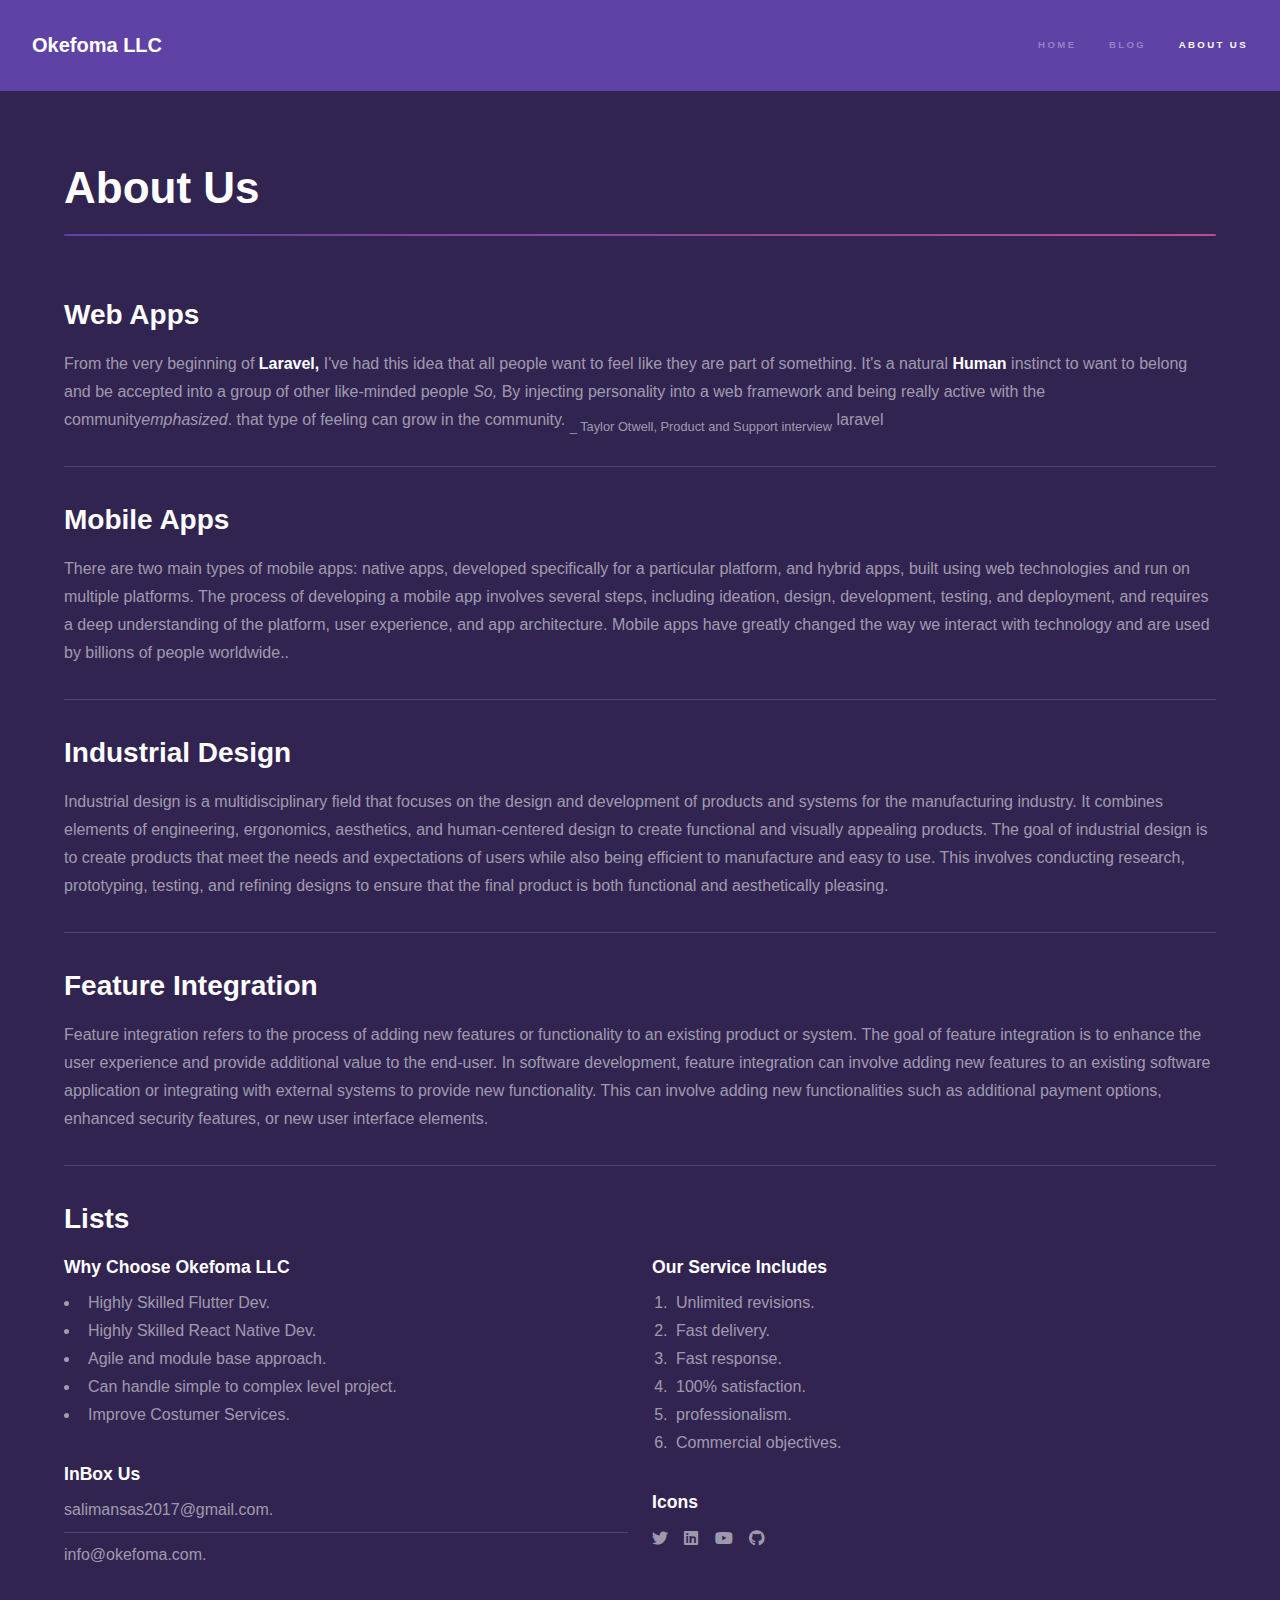
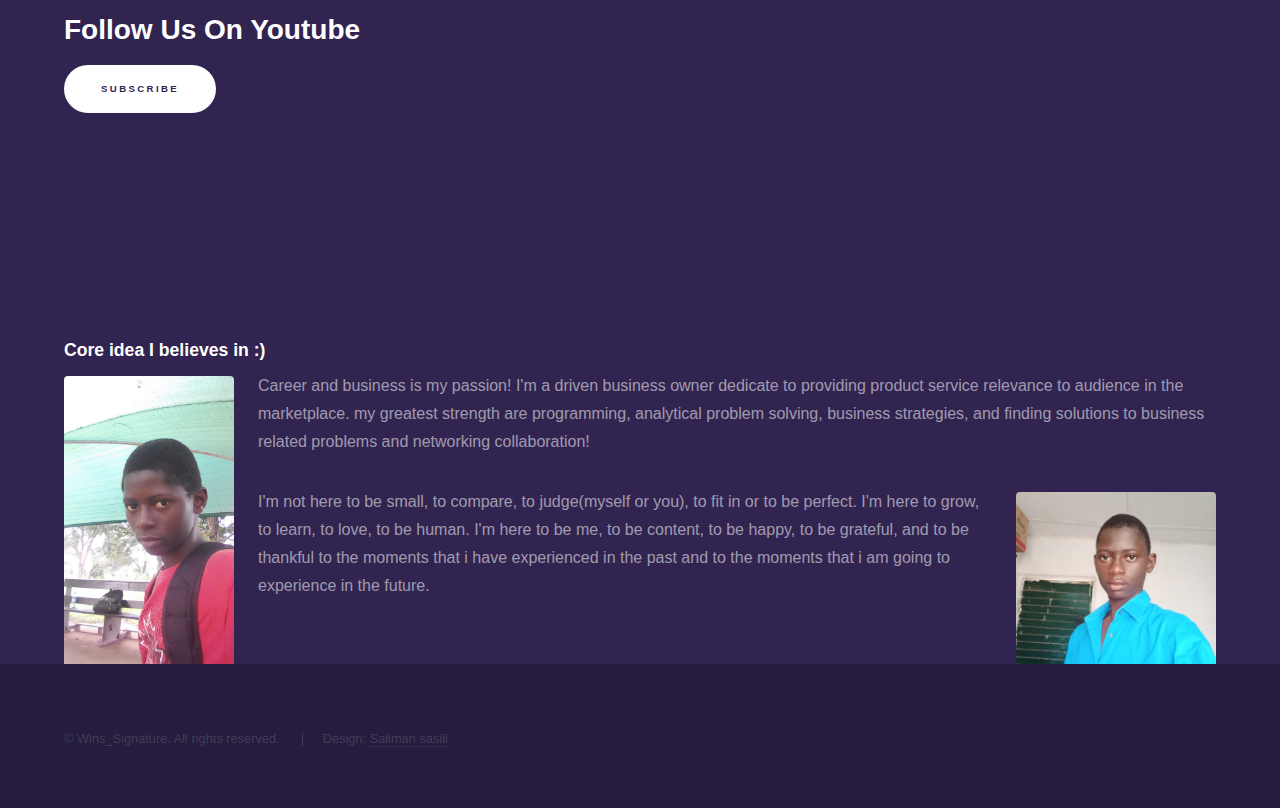
<file: AboutUs.html>
<!DOCTYPE HTML>
<!--
	Hyperspace by HTML5 UP
	html5up.net | @ajlkn
	Free for personal and commercial use under the CCA 3.0 license (html5up.net/license)
-->
<html>

<head>
	<title>Okefoma LLC</title>
	<meta charset="utf-8" />
	<meta name="viewport" content="width=device-width, initial-scale=1, user-scalable=no" />
	<link rel="stylesheet" href="assets/css/main.css" />
	<noscript>
		<link rel="stylesheet" href="assets/css/noscript.css" /></noscript>
	<!-- Goggle Adsense code-->
	<script async src="https://pagead2.googlesyndication.com/pagead/js/adsbygoogle.js?client=ca-pub-5653066377735690"
		crossorigin="anonymous"></script>
</head>

<body class="is-preload">

	<!-- Header -->
	<header id="header">
		<a href="index.html" class="title">Okefoma LLC</a>
		<nav>
			<ul>
				<li><a href="index.html">Home</a></li>
				<li><a href="Blog.html">Blog</a></li>
				<li><a href="AboutUs.html" class="active">About Us</a></li>
			</ul>
		</nav>
	</header>

	<!-- Wrapper -->
	<div id="wrapper">

		<!-- Main -->
		<section id="main" class="wrapper">
			<div class="inner">
				<h1 class="major">About Us</h1>

				<!-- Text -->
				<section>
					<h2>Web Apps</h2>
					<p>From the very beginning of <b> Laravel,</b> I've had this idea that all people want to feel like
						they are part of something. It's a natural <strong> Human</strong> instinct to want to belong
						and be accepted into a group of other like-minded people <i> So,</i> By injecting personality
						into a web framework and being really active with the community<em>emphasized</em>.
						that type of feeling can grow in the community. <sub>_ Taylor Otwell, Product and Support
							interview</sub>
						<a href="https://laravel.com/docs/9.x"></a>laravel</p>
					<hr />

					<h2>Mobile Apps</h2>
					<p>There are two main types of mobile apps: native apps, developed specifically for a particular
						platform, and hybrid apps, built using web technologies and run on multiple platforms. The
						process of developing a mobile app involves several steps, including ideation, design,
						development, testing, and deployment, and requires a deep understanding of the platform, user
						experience, and app architecture. Mobile apps have greatly changed the way we interact with
						technology and are used by billions of people worldwide..</p>
					<hr />

					<h2>Industrial Design</h2>
					<p>Industrial design is a multidisciplinary field that focuses on the design and development of
						products and systems for the manufacturing industry. It combines elements of engineering,
						ergonomics, aesthetics, and human-centered design to create functional and visually appealing
						products.

						The goal of industrial design is to create products that meet the needs and expectations of
						users while also being efficient to manufacture and easy to use. This involves conducting
						research, prototyping, testing, and refining designs to ensure that the final product is both
						functional and aesthetically pleasing.</p>
					<hr />


					<h2>Feature Integration</h2>
					<p>Feature integration refers to the process of adding new features or functionality to an existing
						product or system. The goal of feature integration is to enhance the user experience and provide
						additional value to the end-user.

						In software development, feature integration can involve adding new features to an existing
						software application or integrating with external systems to provide new functionality. This can
						involve adding new functionalities such as additional payment options, enhanced security
						features, or new user interface elements.</p>
					<hr />

				</section>

				<!-- Lists -->
				<section>
					<h2>Lists</h2>
					<div class="row">
						<div class="col-6 col-12-medium">
							<h3>Why Choose Okefoma LLC</h3>
							<ul>
								<li>Highly Skilled Flutter Dev.</li>
								<li>Highly Skilled React Native Dev.</li>
								<li>Agile and module base approach.</li>
								<li>Can handle simple to complex level project.</li>
								<li>Improve Costumer Services.</li>
							</ul>
							<h3>InBox Us</h3>
							<ul class="alt">
								<li>salimansas2017@gmail.com.</li>
								<li>info@okefoma.com.</li>
							</ul>
						</div>
						<div class="col-6 col-12-medium">
							<h3>Our Service Includes</h3>
							<ol>
								<li>Unlimited revisions.</li>
								<li>Fast delivery.</li>
								<li>Fast response.</li>
								<li>100% satisfaction.</li>
								<li>professionalism.</li>
								<li>Commercial objectives.</li>
							</ol>
							<h3>Icons</h3>
							<ul class="icons">
								<li><a href="https://twitter.com/wins_Signature" class="icon brands fa-twitter"><span
											class="label">Twitter</span></a></li>
								<li><a href="https://www.linkedin.com/in/salimansas2017/"
										class="icon brands fa-linkedin"><span class="label">Linkedin</span></a></li>
								<li><a href="https://www.youtube.com/channel/UCRApYt-V9plQTMJqjdEkO0Q"
										class="icon brands fa-youtube"><span class="label">YouTube</span></a></li>
								<li><a href="https://github.com/Salimansas" class="icon brands fa-github"><span
											class="label">Github</span></a></li>
							</ul>
						</div>
					</div>
				</section>


				<h2>Follow Us On Youtube</h2>
				<div class="row">
					<div class="col-6 col-12-medium">
						<ul class="actions">
							<li><a href="https://www.youtube.com/channel/UCRApYt-V9plQTMJqjdEkO0Q"
									class="button primary">Subscribe</a></li>
							<video width="320" height="240" autoplay muted source src="https://youtu.be/D5b4OKiZTq8"
								type="video/mp4">
								Your browser does not support the video tag.
							</video>
						</ul>
					</div>
				</div>

				<h3><strong>Core idea I believes in :)</strong></h3>
				<p><span class="image left"><img src="images/pic05.jpg" width="400" height="300"
							alt="Computer Hope" /></span>
					Career and business is my passion!
					I'm a driven business owner dedicate to providing product service relevance to audience in
					the marketplace.
					my greatest strength are programming, analytical problem solving, business strategies, and
					finding solutions to business related problems and networking collaboration!
				</p>
				<p><span class="image right"><img src="images/pic06.jpg" width="400" height="200"
							alt="Computer Hope" /></span>
					I'm not here to be small, to compare, to judge(myself or you), to fit in or to be perfect.
					I'm here to grow, to learn, to love, to be human. I'm here to be me, to be content, to be
					happy, to be grateful, and to be thankful to the moments that i have experienced in the past
					and to the moments that i am going to experience in the future.
				</p>

		</section>

	</div>
	</section>

	</div>

	<!-- Footer -->
	<footer id="footer" class="wrapper alt">
		<div class="inner">
			<ul class="menu">
				<li>&copy; Wins_Signature. All rights reserved.</li>
				<li>Design: <a href="http://html5up.net">Saliman sasili</a></li>
			</ul>
		</div>
	</footer>

	<!-- Scripts -->
	<script src="assets/js/jquery.min.js"></script>
	<script src="assets/js/jquery.scrollex.min.js"></script>
	<script src="assets/js/jquery.scrolly.min.js"></script>
	<script src="assets/js/browser.min.js"></script>
	<script src="assets/js/breakpoints.min.js"></script>
	<script src="assets/js/util.js"></script>
	<script src="assets/js/main.js"></script>

</body>

</html>
</file>
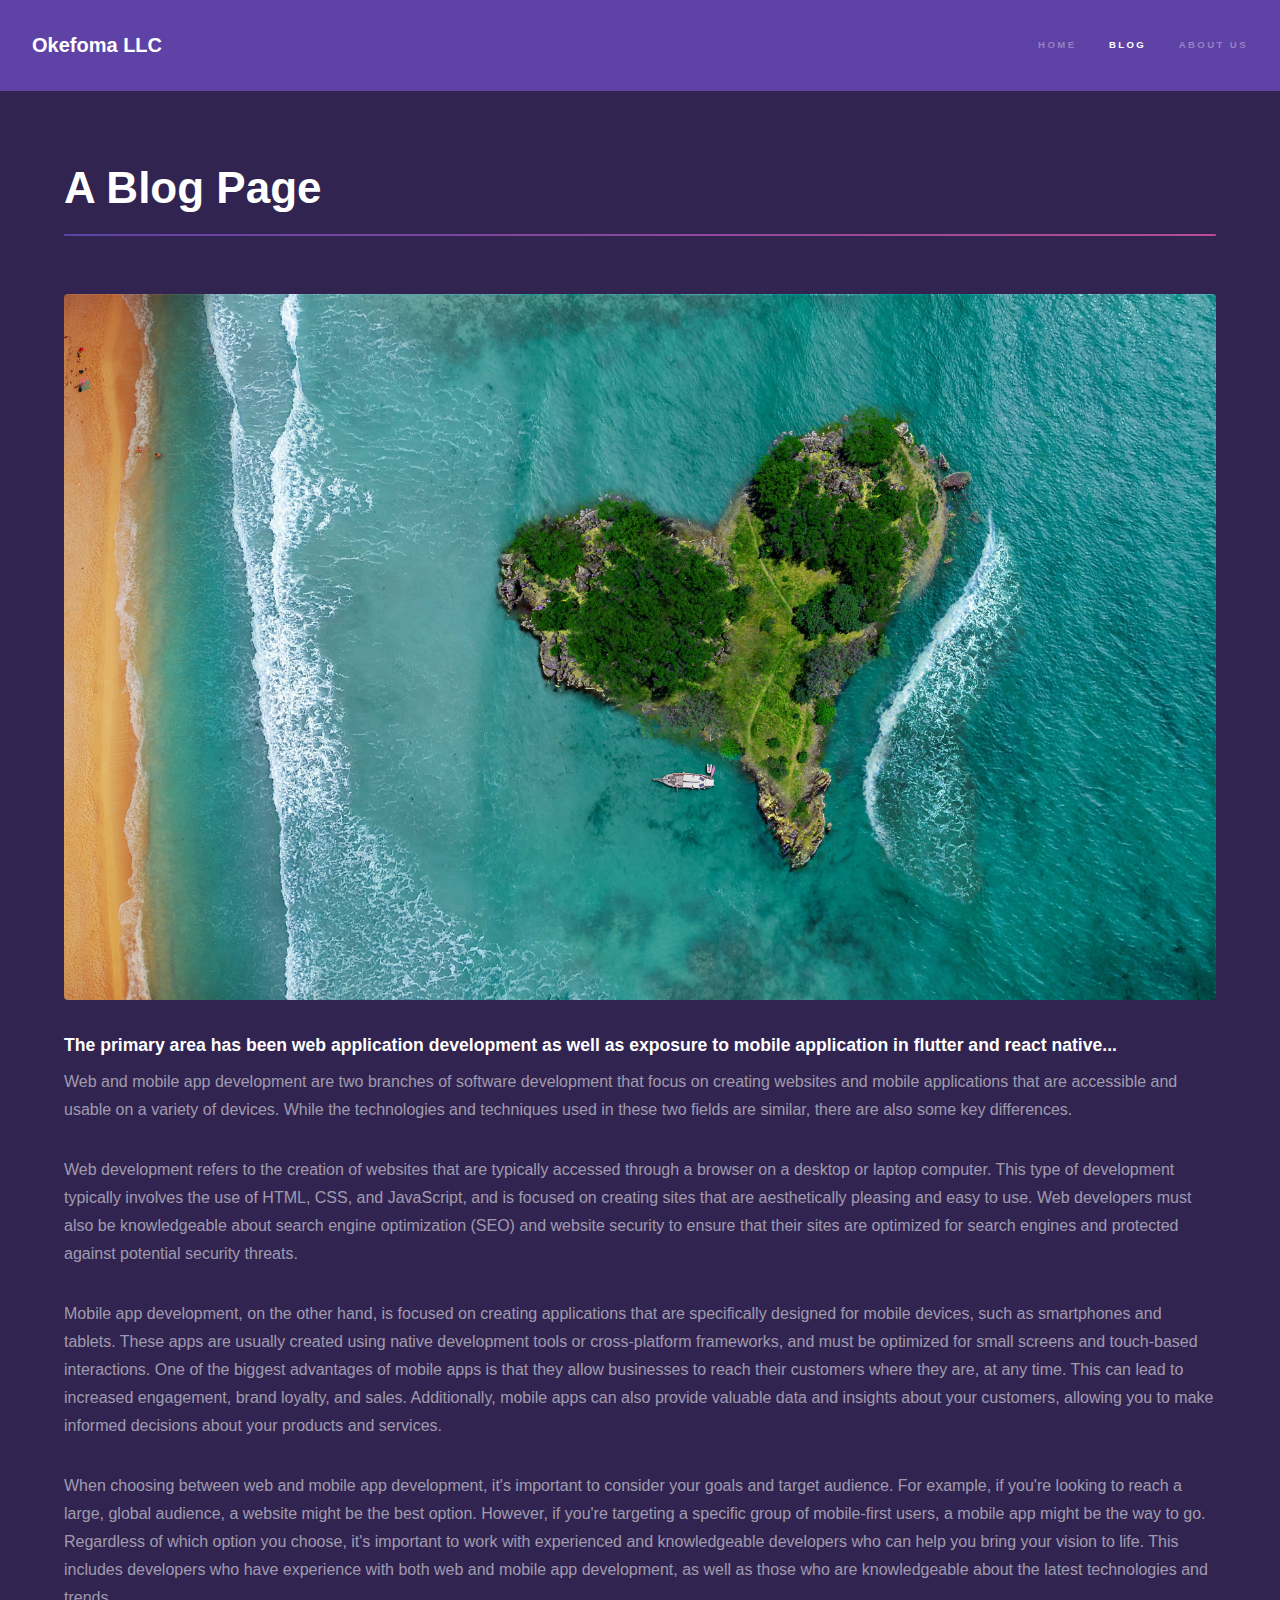
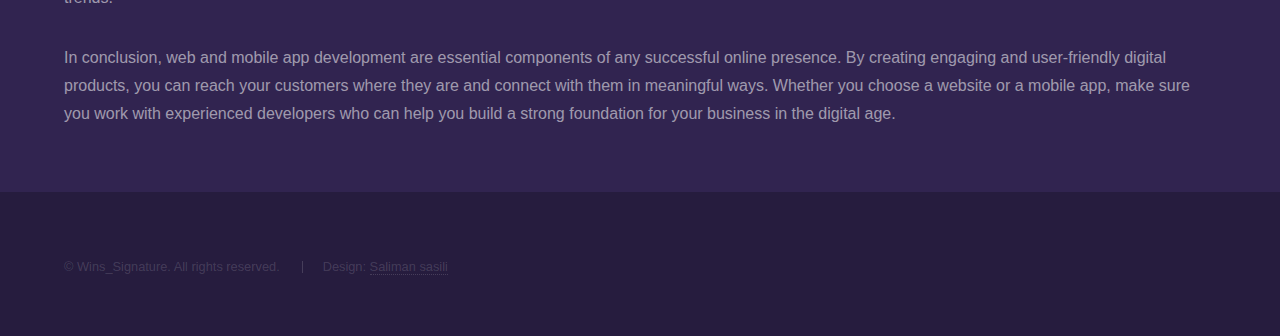
<file: Blog.html>
<!DOCTYPE HTML>
<!--
	Hyperspace by HTML5 UP
	html5up.net | @ajlkn
	Free for personal and commercial use under the CCA 3.0 license (html5up.net/license)
-->
<html>

<head>
	<title>Blog - Okefoma LLC by saliman sasili</title>
	<meta charset="utf-8" />
	<meta name="viewport" content="width=device-width, initial-scale=1, user-scalable=no" />
	<link rel="stylesheet" href="assets/css/main.css" />
	<noscript>
		<link rel="stylesheet" href="assets/css/noscript.css" /></noscript>
		<!-- Goggle Adsense code-->
		<script async src="https://pagead2.googlesyndication.com/pagead/js/adsbygoogle.js?client=ca-pub-5653066377735690"
		crossorigin="anonymous"></script>
</head>

<body class="is-preload">

	<!-- Header -->
	<header id="header">
		<a href="index.html" class="title">Okefoma LLC</a>
		<nav>
			<ul>
				<li><a href="index.html">Home</a></li>
				<li><a href="Blog.html" class="active">Blog</a></li>
				<li><a href="AboutUs.html">About Us</a></li>
			</ul>
		</nav>
	</header>

	<!-- Wrapper -->
	<div id="wrapper">

		<!-- Main -->
		<section id="main" class="wrapper">
			<div class="inner">
				<h1 class="major">A Blog Page</h1>
				<span class="image fit"><img src="images/pic04.jpg" alt="" /></span>
				<h3>The primary area has been web application development as well as exposure to mobile application in
					flutter and react native...</h3>
				<p>Web and mobile app development are two branches of software development that focus on creating websites and mobile applications that are accessible and usable on a variety of devices. While the technologies and techniques used in these two fields are similar, there are also some key differences.</p>
				<p>Web development refers to the creation of websites that are typically accessed through a browser on a desktop or laptop computer. This type of development typically involves the use of HTML, CSS, and JavaScript, and is focused on creating sites that are aesthetically pleasing and easy to use. Web developers must also be knowledgeable about search engine optimization (SEO) and website security to ensure that their sites are optimized for search engines and protected against potential security threats.</p>
				<p>Mobile app development, on the other hand, is focused on creating applications that are specifically designed for mobile devices, such as smartphones and tablets. These apps are usually created using native development tools or cross-platform frameworks, and must be optimized for small screens and touch-based interactions.
One of the biggest advantages of mobile apps is that they allow businesses to reach their customers where they are, at any time. This can lead to increased engagement, brand loyalty, and sales. Additionally, mobile apps can also provide valuable data and insights about your customers, allowing you to make informed decisions about your products and services.</p>
<p>When choosing between web and mobile app development, it's important to consider your goals and target audience. For example, if you're looking to reach a large, global audience, a website might be the best option. However, if you're targeting a specific group of mobile-first users, a mobile app might be the way to go.
Regardless of which option you choose, it's important to work with experienced and knowledgeable developers who can help you bring your vision to life. This includes developers who have experience with both web and mobile app development, as well as those who are knowledgeable about the latest technologies and trends.</p>
<p>In conclusion, web and mobile app development are essential components of any successful online presence. By creating engaging and user-friendly digital products, you can reach your customers where they are and connect with them in meaningful ways. Whether you choose a website or a mobile app, make sure you work with experienced developers who can help you build a strong foundation for your business in the digital age.</p>

		</div>
		</section>

	</div>

	<!-- Footer -->
	<footer id="footer" class="wrapper alt">
		<div class="inner">
			<ul class="menu">
				<li>&copy; Wins_Signature. All rights reserved.</li>
				<li>Design: <a href="http://html5up.net">Saliman sasili</a></li>
			</ul>
		</div>
	</footer>

	<!-- Scripts -->
	<script src="assets/js/jquery.min.js"></script>
	<script src="assets/js/jquery.scrollex.min.js"></script>
	<script src="assets/js/jquery.scrolly.min.js"></script>
	<script src="assets/js/browser.min.js"></script>
	<script src="assets/js/breakpoints.min.js"></script>
	<script src="assets/js/util.js"></script>
	<script src="assets/js/main.js"></script>

</body>

</html>
</file>
<file: assets/css/noscript.css>
/*
	Hyperspace by HTML5 UP
	html5up.net | @ajlkn
	Free for personal and commercial use under the CCA 3.0 license (html5up.net/license)
*/

/* Spotlights */

	.spotlights > section > .image:before {
		opacity: 0 !important;
	}

	.spotlights > section > .content > .inner {
		-moz-transform: none !important;
		-webkit-transform: none !important;
		-ms-transform: none !important;
		transform: none !important;
		opacity: 1 !important;
	}

/* Wrapper */

	.wrapper > .inner {
		opacity: 1 !important;
		-moz-transform: none !important;
		-webkit-transform: none !important;
		-ms-transform: none !important;
		transform: none !important;
	}

/* Sidebar */

	#sidebar > .inner {
		opacity: 1 !important;
	}

	#sidebar nav > ul > li {
		-moz-transform: none !important;
		-webkit-transform: none !important;
		-ms-transform: none !important;
		transform: none !important;
		opacity: 1 !important;
	}
</file>
<file: assets/css/main.css>
@import url(fontawesome-all.min.css);

/*
	Hyperspace by HTML5 UP
	html5up.net | @ajlkn
	Free for personal and commercial use under the CCA 3.0 license (html5up.net/license)
*/

html, body, div, span, applet, object,
iframe, h1, h2, h3, h4, h5, h6, p, blockquote,
pre, a, abbr, acronym, address, big, cite,
code, del, dfn, em, img, ins, kbd, q, s, samp,
small, strike, strong, sub, sup, tt, var, b,
u, i, center, dl, dt, dd, ol, ul, li, fieldset,
form, label, legend, table, caption, tbody,
tfoot, thead, tr, th, td, article, aside,
canvas, details, embed, figure, figcaption,
footer, header, hgroup, menu, nav, output, ruby,
section, summary, time, mark, audio, video {
	margin: 0;
	padding: 0;
	border: 0;
	font-size: 100%;
	font: inherit;
	vertical-align: baseline;}

article, aside, details, figcaption, figure,
footer, header, hgroup, menu, nav, section {
	display: block;}

body {
	line-height: 1;
}

ol, ul {
	list-style: none;
}

blockquote, q {
	quotes: none;
}

	blockquote:before, blockquote:after, q:before, q:after {
		content: '';
		content: none;
	}

table {
	border-collapse: collapse;
	border-spacing: 0;
}

body {
	-webkit-text-size-adjust: none;
}

mark {
	background-color: transparent;
	color: inherit;
}

input::-moz-focus-inner {
	border: 0;
	padding: 0;
}

input, select, textarea {
	-moz-appearance: none;
	-webkit-appearance: none;
	-ms-appearance: none;
	appearance: none;
}

/* Basic */

	@-ms-viewport {
		width: device-width;
	}

	body {
		-ms-overflow-style: scrollbar;
	}

	@media screen and (max-width: 480px) {

		html, body {
			min-width: 320px;
		}

	}

	html {
		box-sizing: border-box;
	}

	*, *:before, *:after {
		box-sizing: inherit;
	}

	body {
		background: #312450;
	}

		body.is-preload *, body.is-preload *:before, body.is-preload *:after {
			-moz-animation: none !important;
			-webkit-animation: none !important;
			-ms-animation: none !important;
			animation: none !important;
			-moz-transition: none !important;
			-webkit-transition: none !important;
			-ms-transition: none !important;
			transition: none !important;
		}

/* Type */

	body, input, select, textarea {
		color: rgba(255, 255, 255, 0.55);
		font-family: Arial, Helvetica, sans-serif;
		font-size: 16.5pt;
		font-weight: normal;
		line-height: 1.75;
	}

		@media screen and (max-width: 1680px) {

			body, input, select, textarea {
				font-size: 13pt;
			}

		}

		@media screen and (max-width: 1280px) {

			body, input, select, textarea {
				font-size: 12pt;
			}

		}

		@media screen and (max-width: 360px) {

			body, input, select, textarea {
				font-size: 11pt;
			}

		}

	a {
		-moz-transition: color 0.2s ease, border-bottom-color 0.2s ease;
		-webkit-transition: color 0.2s ease, border-bottom-color 0.2s ease;
		-ms-transition: color 0.2s ease, border-bottom-color 0.2s ease;
		transition: color 0.2s ease, border-bottom-color 0.2s ease;
		border-bottom: dotted 1px rgba(255, 255, 255, 0.35);
		color: inherit;
		text-decoration: none;
	}

		a:hover {
			border-bottom-color: transparent;
			color: #ffffff;
		}

	strong, b {
		color: #ffffff;
		font-weight: bold;
	}

	em, i {
		font-style: italic;
	}

	p {
		margin: 0 0 2em 0;
	}

	h1, h2, h3, h4, h5, h6 {
		color: #ffffff;
		font-weight: bold;
		line-height: 1.5;
		margin: 0 0 0.5em 0;
	}

		h1 a, h2 a, h3 a, h4 a, h5 a, h6 a {
			color: inherit;
			text-decoration: none;
		}

	h1 {
		font-size: 2.75em;
	}

		h1.major {
			margin: 0 0 1.3em 0;
			position: relative;
			padding-bottom: 0.35em;
		}

			h1.major:after {
				background-image: -moz-linear-gradient(to right, #5e42a6, #b74e91);
				background-image: -webkit-linear-gradient(to right, #5e42a6, #b74e91);
				background-image: -ms-linear-gradient(to right, #5e42a6, #b74e91);
				background-image: linear-gradient(to right, #5e42a6, #b74e91);
				-moz-transition: max-width 0.2s ease;
				-webkit-transition: max-width 0.2s ease;
				-ms-transition: max-width 0.2s ease;
				transition: max-width 0.2s ease;
				border-radius: 0.2em;
				bottom: 0;
				content: '';
				height: 0.05em;
				position: absolute;
				right: 0;
				width: 100%;
			}

	h2 {
		font-size: 1.75em;
	}

	h3 {
		font-size: 1.1em;
	}

	h4 {
		font-size: 1em;
	}

	h5 {
		font-size: 0.8em;
	}

	h6 {
		font-size: 0.6em;
	}

	@media screen and (max-width: 736px) {

		h1 {
			font-size: 2em;
		}

		h2 {
			font-size: 1.25em;
		}

		h3 {
			font-size: 1em;
		}

		h4 {
			font-size: 0.8em;
		}

		h5 {
			font-size: 0.6em;
		}

		h6 {
			font-size: 0.6em;
		}

	}

	sub {
		font-size: 0.8em;
		position: relative;
		top: 0.5em;
	}

	sup {
		font-size: 0.8em;
		position: relative;
		top: -0.5em;
	}

	blockquote {
		border-left: solid 4px rgba(255, 255, 255, 0.15);
		font-style: italic;
		margin: 0 0 2em 0;
		padding: 0.5em 0 0.5em 2em;
	}

	code {
		background: rgba(255, 255, 255, 0.05);
		border-radius: 0.25em;
		border: solid 1px rgba(255, 255, 255, 0.15);
		font-family: "monospace", "sans-serif";
		font-size: 0.9em;
		margin: 0 0.25em;
		padding: 0.25em 0.65em;
	}

	pre {
		-webkit-overflow-scrolling: touch;
		font-family: "Courier New", monospace;
		font-size: 0.9em;
		margin: 0 0 2em 0;
	}

		pre code {
			display: block;
			line-height: 1.75em;
			padding: 1em 1.5em;
			overflow-x: auto;
		}

	hr {
		border: 0;
		border-bottom: solid 1px rgba(255, 255, 255, 0.15);
		margin: 2em 0;
	}

		hr.major {
			margin: 3em 0;
		}

	.align-left {
		text-align: left;
	}

	.align-center {
		text-align: center;
	}

	.align-right {
		text-align: right;
	}

/* Row */

	.row {
		display: flex;
		flex-wrap: wrap;
		box-sizing: border-box;
		align-items: stretch;
	}

		.row > * {
			box-sizing: border-box;
		}

		.row.gtr-uniform > * > :last-child {
			margin-bottom: 0;
		}

		.row.aln-left {
			justify-content: flex-start;
		}

		.row.aln-center {
			justify-content: center;
		}

		.row.aln-right {
			justify-content: flex-end;
		}

		.row.aln-top {
			align-items: flex-start;
		}

		.row.aln-middle {
			align-items: center;
		}

		.row.aln-bottom {
			align-items: flex-end;
		}

		.row > .imp {
			order: -1;
		}

		.row > .col-1 {
			width: 8.33333%;
		}

		.row > .off-1 {
			margin-left: 8.33333%;
		}

		.row > .col-2 {
			width: 16.66667%;
		}

		.row > .off-2 {
			margin-left: 16.66667%;
		}

		.row > .col-3 {
			width: 25%;
		}

		.row > .off-3 {
			margin-left: 25%;
		}

		.row > .col-4 {
			width: 33.33333%;
		}

		.row > .off-4 {
			margin-left: 33.33333%;
		}

		.row > .col-5 {
			width: 41.66667%;
		}

		.row > .off-5 {
			margin-left: 41.66667%;
		}

		.row > .col-6 {
			width: 50%;
		}

		.row > .off-6 {
			margin-left: 50%;
		}

		.row > .col-7 {
			width: 58.33333%;
		}

		.row > .off-7 {
			margin-left: 58.33333%;
		}

		.row > .col-8 {
			width: 66.66667%;
		}

		.row > .off-8 {
			margin-left: 66.66667%;
		}

		.row > .col-9 {
			width: 75%;
		}

		.row > .off-9 {
			margin-left: 75%;
		}

		.row > .col-10 {
			width: 83.33333%;
		}

		.row > .off-10 {
			margin-left: 83.33333%;
		}

		.row > .col-11 {
			width: 91.66667%;
		}

		.row > .off-11 {
			margin-left: 91.66667%;
		}

		.row > .col-12 {
			width: 100%;
		}

		.row > .off-12 {
			margin-left: 100%;
		}

		.row.gtr-0 {
			margin-top: 0;
			margin-left: 0em;
		}

			.row.gtr-0 > * {
				padding: 0 0 0 0em;
			}

			.row.gtr-0.gtr-uniform {
				margin-top: 0em;
			}

				.row.gtr-0.gtr-uniform > * {
					padding-top: 0em;
				}

		.row.gtr-25 {
			margin-top: 0;
			margin-left: -0.375em;
		}

			.row.gtr-25 > * {
				padding: 0 0 0 0.375em;
			}

			.row.gtr-25.gtr-uniform {
				margin-top: -0.375em;
			}

				.row.gtr-25.gtr-uniform > * {
					padding-top: 0.375em;
				}

		.row.gtr-50 {
			margin-top: 0;
			margin-left: -0.75em;
		}

			.row.gtr-50 > * {
				padding: 0 0 0 0.75em;
			}

			.row.gtr-50.gtr-uniform {
				margin-top: -0.75em;
			}

				.row.gtr-50.gtr-uniform > * {
					padding-top: 0.75em;
				}

		.row {
			margin-top: 0;
			margin-left: -1.5em;
		}

			.row > * {
				padding: 0 0 0 1.5em;
			}

			.row.gtr-uniform {
				margin-top: -1.5em;
			}

				.row.gtr-uniform > * {
					padding-top: 1.5em;
				}

		.row.gtr-150 {
			margin-top: 0;
			margin-left: -2.25em;
		}

			.row.gtr-150 > * {
				padding: 0 0 0 2.25em;
			}

			.row.gtr-150.gtr-uniform {
				margin-top: -2.25em;
			}

				.row.gtr-150.gtr-uniform > * {
					padding-top: 2.25em;
				}

		.row.gtr-200 {
			margin-top: 0;
			margin-left: -3em;
		}

			.row.gtr-200 > * {
				padding: 0 0 0 3em;
			}

			.row.gtr-200.gtr-uniform {
				margin-top: -3em;
			}

				.row.gtr-200.gtr-uniform > * {
					padding-top: 3em;
				}

		@media screen and (max-width: 1680px) {

			.row {
				display: flex;
				flex-wrap: wrap;
				box-sizing: border-box;
				align-items: stretch;
			}

				.row > * {
					box-sizing: border-box;
				}

				.row.gtr-uniform > * > :last-child {
					margin-bottom: 0;
				}

				.row.aln-left {
					justify-content: flex-start;
				}

				.row.aln-center {
					justify-content: center;
				}

				.row.aln-right {
					justify-content: flex-end;
				}

				.row.aln-top {
					align-items: flex-start;
				}

				.row.aln-middle {
					align-items: center;
				}

				.row.aln-bottom {
					align-items: flex-end;
				}

				.row > .imp-xlarge {
					order: -1;
				}

				.row > .col-1-xlarge {
					width: 8.33333%;
				}

				.row > .off-1-xlarge {
					margin-left: 8.33333%;
				}

				.row > .col-2-xlarge {
					width: 16.66667%;
				}

				.row > .off-2-xlarge {
					margin-left: 16.66667%;
				}

				.row > .col-3-xlarge {
					width: 25%;
				}

				.row > .off-3-xlarge {
					margin-left: 25%;
				}

				.row > .col-4-xlarge {
					width: 33.33333%;
				}

				.row > .off-4-xlarge {
					margin-left: 33.33333%;
				}

				.row > .col-5-xlarge {
					width: 41.66667%;
				}

				.row > .off-5-xlarge {
					margin-left: 41.66667%;
				}

				.row > .col-6-xlarge {
					width: 50%;
				}

				.row > .off-6-xlarge {
					margin-left: 50%;
				}

				.row > .col-7-xlarge {
					width: 58.33333%;
				}

				.row > .off-7-xlarge {
					margin-left: 58.33333%;
				}

				.row > .col-8-xlarge {
					width: 66.66667%;
				}

				.row > .off-8-xlarge {
					margin-left: 66.66667%;
				}

				.row > .col-9-xlarge {
					width: 75%;
				}

				.row > .off-9-xlarge {
					margin-left: 75%;
				}

				.row > .col-10-xlarge {
					width: 83.33333%;
				}

				.row > .off-10-xlarge {
					margin-left: 83.33333%;
				}

				.row > .col-11-xlarge {
					width: 91.66667%;
				}

				.row > .off-11-xlarge {
					margin-left: 91.66667%;
				}

				.row > .col-12-xlarge {
					width: 100%;
				}

				.row > .off-12-xlarge {
					margin-left: 100%;
				}

				.row.gtr-0 {
					margin-top: 0;
					margin-left: 0em;
				}

					.row.gtr-0 > * {
						padding: 0 0 0 0em;
					}

					.row.gtr-0.gtr-uniform {
						margin-top: 0em;
					}

						.row.gtr-0.gtr-uniform > * {
							padding-top: 0em;
						}

				.row.gtr-25 {
					margin-top: 0;
					margin-left: -0.375em;
				}

					.row.gtr-25 > * {
						padding: 0 0 0 0.375em;
					}

					.row.gtr-25.gtr-uniform {
						margin-top: -0.375em;
					}

						.row.gtr-25.gtr-uniform > * {
							padding-top: 0.375em;
						}

				.row.gtr-50 {
					margin-top: 0;
					margin-left: -0.75em;
				}

					.row.gtr-50 > * {
						padding: 0 0 0 0.75em;
					}

					.row.gtr-50.gtr-uniform {
						margin-top: -0.75em;
					}

						.row.gtr-50.gtr-uniform > * {
							padding-top: 0.75em;
						}

				.row {
					margin-top: 0;
					margin-left: -1.5em;
				}

					.row > * {
						padding: 0 0 0 1.5em;
					}

					.row.gtr-uniform {
						margin-top: -1.5em;
					}

						.row.gtr-uniform > * {
							padding-top: 1.5em;
						}

				.row.gtr-150 {
					margin-top: 0;
					margin-left: -2.25em;
				}

					.row.gtr-150 > * {
						padding: 0 0 0 2.25em;
					}

					.row.gtr-150.gtr-uniform {
						margin-top: -2.25em;
					}

						.row.gtr-150.gtr-uniform > * {
							padding-top: 2.25em;
						}

				.row.gtr-200 {
					margin-top: 0;
					margin-left: -3em;
				}

					.row.gtr-200 > * {
						padding: 0 0 0 3em;
					}

					.row.gtr-200.gtr-uniform {
						margin-top: -3em;
					}

						.row.gtr-200.gtr-uniform > * {
							padding-top: 3em;
						}

		}

		@media screen and (max-width: 1280px) {

			.row {
				display: flex;
				flex-wrap: wrap;
				box-sizing: border-box;
				align-items: stretch;
			}

				.row > * {
					box-sizing: border-box;
				}

				.row.gtr-uniform > * > :last-child {
					margin-bottom: 0;
				}

				.row.aln-left {
					justify-content: flex-start;
				}

				.row.aln-center {
					justify-content: center;
				}

				.row.aln-right {
					justify-content: flex-end;
				}

				.row.aln-top {
					align-items: flex-start;
				}

				.row.aln-middle {
					align-items: center;
				}

				.row.aln-bottom {
					align-items: flex-end;
				}

				.row > .imp-large {
					order: -1;
				}

				.row > .col-1-large {
					width: 8.33333%;
				}

				.row > .off-1-large {
					margin-left: 8.33333%;
				}

				.row > .col-2-large {
					width: 16.66667%;
				}

				.row > .off-2-large {
					margin-left: 16.66667%;
				}

				.row > .col-3-large {
					width: 25%;
				}

				.row > .off-3-large {
					margin-left: 25%;
				}

				.row > .col-4-large {
					width: 33.33333%;
				}

				.row > .off-4-large {
					margin-left: 33.33333%;
				}

				.row > .col-5-large {
					width: 41.66667%;
				}

				.row > .off-5-large {
					margin-left: 41.66667%;
				}

				.row > .col-6-large {
					width: 50%;
				}

				.row > .off-6-large {
					margin-left: 50%;
				}

				.row > .col-7-large {
					width: 58.33333%;
				}

				.row > .off-7-large {
					margin-left: 58.33333%;
				}

				.row > .col-8-large {
					width: 66.66667%;
				}

				.row > .off-8-large {
					margin-left: 66.66667%;
				}

				.row > .col-9-large {
					width: 75%;
				}

				.row > .off-9-large {
					margin-left: 75%;
				}

				.row > .col-10-large {
					width: 83.33333%;
				}

				.row > .off-10-large {
					margin-left: 83.33333%;
				}

				.row > .col-11-large {
					width: 91.66667%;
				}

				.row > .off-11-large {
					margin-left: 91.66667%;
				}

				.row > .col-12-large {
					width: 100%;
				}

				.row > .off-12-large {
					margin-left: 100%;
				}

				.row.gtr-0 {
					margin-top: 0;
					margin-left: 0em;
				}

					.row.gtr-0 > * {
						padding: 0 0 0 0em;
					}

					.row.gtr-0.gtr-uniform {
						margin-top: 0em;
					}

						.row.gtr-0.gtr-uniform > * {
							padding-top: 0em;
						}

				.row.gtr-25 {
					margin-top: 0;
					margin-left: -0.375em;
				}

					.row.gtr-25 > * {
						padding: 0 0 0 0.375em;
					}

					.row.gtr-25.gtr-uniform {
						margin-top: -0.375em;
					}

						.row.gtr-25.gtr-uniform > * {
							padding-top: 0.375em;
						}

				.row.gtr-50 {
					margin-top: 0;
					margin-left: -0.75em;
				}

					.row.gtr-50 > * {
						padding: 0 0 0 0.75em;
					}

					.row.gtr-50.gtr-uniform {
						margin-top: -0.75em;
					}

						.row.gtr-50.gtr-uniform > * {
							padding-top: 0.75em;
						}

				.row {
					margin-top: 0;
					margin-left: -1.5em;
				}

					.row > * {
						padding: 0 0 0 1.5em;
					}

					.row.gtr-uniform {
						margin-top: -1.5em;
					}

						.row.gtr-uniform > * {
							padding-top: 1.5em;
						}

				.row.gtr-150 {
					margin-top: 0;
					margin-left: -2.25em;
				}

					.row.gtr-150 > * {
						padding: 0 0 0 2.25em;
					}

					.row.gtr-150.gtr-uniform {
						margin-top: -2.25em;
					}

						.row.gtr-150.gtr-uniform > * {
							padding-top: 2.25em;
						}

				.row.gtr-200 {
					margin-top: 0;
					margin-left: -3em;
				}

					.row.gtr-200 > * {
						padding: 0 0 0 3em;
					}

					.row.gtr-200.gtr-uniform {
						margin-top: -3em;
					}

						.row.gtr-200.gtr-uniform > * {
							padding-top: 3em;
						}

		}

		@media screen and (max-width: 980px) {

			.row {
				display: flex;
				flex-wrap: wrap;
				box-sizing: border-box;
				align-items: stretch;
			}

				.row > * {
					box-sizing: border-box;
				}

				.row.gtr-uniform > * > :last-child {
					margin-bottom: 0;
				}

				.row.aln-left {
					justify-content: flex-start;
				}

				.row.aln-center {
					justify-content: center;
				}

				.row.aln-right {
					justify-content: flex-end;
				}

				.row.aln-top {
					align-items: flex-start;
				}

				.row.aln-middle {
					align-items: center;
				}

				.row.aln-bottom {
					align-items: flex-end;
				}

				.row > .imp-medium {
					order: -1;
				}

				.row > .col-1-medium {
					width: 8.33333%;
				}

				.row > .off-1-medium {
					margin-left: 8.33333%;
				}

				.row > .col-2-medium {
					width: 16.66667%;
				}

				.row > .off-2-medium {
					margin-left: 16.66667%;
				}

				.row > .col-3-medium {
					width: 25%;
				}

				.row > .off-3-medium {
					margin-left: 25%;
				}

				.row > .col-4-medium {
					width: 33.33333%;
				}

				.row > .off-4-medium {
					margin-left: 33.33333%;
				}

				.row > .col-5-medium {
					width: 41.66667%;
				}

				.row > .off-5-medium {
					margin-left: 41.66667%;
				}

				.row > .col-6-medium {
					width: 50%;
				}

				.row > .off-6-medium {
					margin-left: 50%;
				}

				.row > .col-7-medium {
					width: 58.33333%;
				}

				.row > .off-7-medium {
					margin-left: 58.33333%;
				}

				.row > .col-8-medium {
					width: 66.66667%;
				}

				.row > .off-8-medium {
					margin-left: 66.66667%;
				}

				.row > .col-9-medium {
					width: 75%;
				}

				.row > .off-9-medium {
					margin-left: 75%;
				}

				.row > .col-10-medium {
					width: 83.33333%;
				}

				.row > .off-10-medium {
					margin-left: 83.33333%;
				}

				.row > .col-11-medium {
					width: 91.66667%;
				}

				.row > .off-11-medium {
					margin-left: 91.66667%;
				}

				.row > .col-12-medium {
					width: 100%;
				}

				.row > .off-12-medium {
					margin-left: 100%;
				}

				.row.gtr-0 {
					margin-top: 0;
					margin-left: 0em;
				}

					.row.gtr-0 > * {
						padding: 0 0 0 0em;
					}

					.row.gtr-0.gtr-uniform {
						margin-top: 0em;
					}

						.row.gtr-0.gtr-uniform > * {
							padding-top: 0em;
						}

				.row.gtr-25 {
					margin-top: 0;
					margin-left: -0.375em;
				}

					.row.gtr-25 > * {
						padding: 0 0 0 0.375em;
					}

					.row.gtr-25.gtr-uniform {
						margin-top: -0.375em;
					}

						.row.gtr-25.gtr-uniform > * {
							padding-top: 0.375em;
						}

				.row.gtr-50 {
					margin-top: 0;
					margin-left: -0.75em;
				}

					.row.gtr-50 > * {
						padding: 0 0 0 0.75em;
					}

					.row.gtr-50.gtr-uniform {
						margin-top: -0.75em;
					}

						.row.gtr-50.gtr-uniform > * {
							padding-top: 0.75em;
						}

				.row {
					margin-top: 0;
					margin-left: -1.5em;
				}

					.row > * {
						padding: 0 0 0 1.5em;
					}

					.row.gtr-uniform {
						margin-top: -1.5em;
					}

						.row.gtr-uniform > * {
							padding-top: 1.5em;
						}

				.row.gtr-150 {
					margin-top: 0;
					margin-left: -2.25em;
				}

					.row.gtr-150 > * {
						padding: 0 0 0 2.25em;
					}

					.row.gtr-150.gtr-uniform {
						margin-top: -2.25em;
					}

						.row.gtr-150.gtr-uniform > * {
							padding-top: 2.25em;
						}

				.row.gtr-200 {
					margin-top: 0;
					margin-left: -3em;
				}

					.row.gtr-200 > * {
						padding: 0 0 0 3em;
					}

					.row.gtr-200.gtr-uniform {
						margin-top: -3em;
					}

						.row.gtr-200.gtr-uniform > * {
							padding-top: 3em;
						}

		}

		@media screen and (max-width: 736px) {

			.row {
				display: flex;
				flex-wrap: wrap;
				box-sizing: border-box;
				align-items: stretch;
			}

				.row > * {
					box-sizing: border-box;
				}

				.row.gtr-uniform > * > :last-child {
					margin-bottom: 0;
				}

				.row.aln-left {
					justify-content: flex-start;
				}

				.row.aln-center {
					justify-content: center;
				}

				.row.aln-right {
					justify-content: flex-end;
				}

				.row.aln-top {
					align-items: flex-start;
				}

				.row.aln-middle {
					align-items: center;
				}

				.row.aln-bottom {
					align-items: flex-end;
				}

				.row > .imp-small {
					order: -1;
				}

				.row > .col-1-small {
					width: 8.33333%;
				}

				.row > .off-1-small {
					margin-left: 8.33333%;
				}

				.row > .col-2-small {
					width: 16.66667%;
				}

				.row > .off-2-small {
					margin-left: 16.66667%;
				}

				.row > .col-3-small {
					width: 25%;
				}

				.row > .off-3-small {
					margin-left: 25%;
				}

				.row > .col-4-small {
					width: 33.33333%;
				}

				.row > .off-4-small {
					margin-left: 33.33333%;
				}

				.row > .col-5-small {
					width: 41.66667%;
				}

				.row > .off-5-small {
					margin-left: 41.66667%;
				}

				.row > .col-6-small {
					width: 50%;
				}

				.row > .off-6-small {
					margin-left: 50%;
				}

				.row > .col-7-small {
					width: 58.33333%;
				}

				.row > .off-7-small {
					margin-left: 58.33333%;
				}

				.row > .col-8-small {
					width: 66.66667%;
				}

				.row > .off-8-small {
					margin-left: 66.66667%;
				}

				.row > .col-9-small {
					width: 75%;
				}

				.row > .off-9-small {
					margin-left: 75%;
				}

				.row > .col-10-small {
					width: 83.33333%;
				}

				.row > .off-10-small {
					margin-left: 83.33333%;
				}

				.row > .col-11-small {
					width: 91.66667%;
				}

				.row > .off-11-small {
					margin-left: 91.66667%;
				}

				.row > .col-12-small {
					width: 100%;
				}

				.row > .off-12-small {
					margin-left: 100%;
				}

				.row.gtr-0 {
					margin-top: 0;
					margin-left: 0em;
				}

					.row.gtr-0 > * {
						padding: 0 0 0 0em;
					}

					.row.gtr-0.gtr-uniform {
						margin-top: 0em;
					}

						.row.gtr-0.gtr-uniform > * {
							padding-top: 0em;
						}

				.row.gtr-25 {
					margin-top: 0;
					margin-left: -0.375em;
				}

					.row.gtr-25 > * {
						padding: 0 0 0 0.375em;
					}

					.row.gtr-25.gtr-uniform {
						margin-top: -0.375em;
					}

						.row.gtr-25.gtr-uniform > * {
							padding-top: 0.375em;
						}

				.row.gtr-50 {
					margin-top: 0;
					margin-left: -0.75em;
				}

					.row.gtr-50 > * {
						padding: 0 0 0 0.75em;
					}

					.row.gtr-50.gtr-uniform {
						margin-top: -0.75em;
					}

						.row.gtr-50.gtr-uniform > * {
							padding-top: 0.75em;
						}

				.row {
					margin-top: 0;
					margin-left: -1.5em;
				}

					.row > * {
						padding: 0 0 0 1.5em;
					}

					.row.gtr-uniform {
						margin-top: -1.5em;
					}

						.row.gtr-uniform > * {
							padding-top: 1.5em;
						}

				.row.gtr-150 {
					margin-top: 0;
					margin-left: -2.25em;
				}

					.row.gtr-150 > * {
						padding: 0 0 0 2.25em;
					}

					.row.gtr-150.gtr-uniform {
						margin-top: -2.25em;
					}

						.row.gtr-150.gtr-uniform > * {
							padding-top: 2.25em;
						}

				.row.gtr-200 {
					margin-top: 0;
					margin-left: -3em;
				}

					.row.gtr-200 > * {
						padding: 0 0 0 3em;
					}

					.row.gtr-200.gtr-uniform {
						margin-top: -3em;
					}

						.row.gtr-200.gtr-uniform > * {
							padding-top: 3em;
						}

		}

		@media screen and (max-width: 480px) {

			.row {
				display: flex;
				flex-wrap: wrap;
				box-sizing: border-box;
				align-items: stretch;
			}

				.row > * {
					box-sizing: border-box;
				}

				.row.gtr-uniform > * > :last-child {
					margin-bottom: 0;
				}

				.row.aln-left {
					justify-content: flex-start;
				}

				.row.aln-center {
					justify-content: center;
				}

				.row.aln-right {
					justify-content: flex-end;
				}

				.row.aln-top {
					align-items: flex-start;
				}

				.row.aln-middle {
					align-items: center;
				}

				.row.aln-bottom {
					align-items: flex-end;
				}

				.row > .imp-xsmall {
					order: -1;
				}

				.row > .col-1-xsmall {
					width: 8.33333%;
				}

				.row > .off-1-xsmall {
					margin-left: 8.33333%;
				}

				.row > .col-2-xsmall {
					width: 16.66667%;
				}

				.row > .off-2-xsmall {
					margin-left: 16.66667%;
				}

				.row > .col-3-xsmall {
					width: 25%;
				}

				.row > .off-3-xsmall {
					margin-left: 25%;
				}

				.row > .col-4-xsmall {
					width: 33.33333%;
				}

				.row > .off-4-xsmall {
					margin-left: 33.33333%;
				}

				.row > .col-5-xsmall {
					width: 41.66667%;
				}

				.row > .off-5-xsmall {
					margin-left: 41.66667%;
				}

				.row > .col-6-xsmall {
					width: 50%;
				}

				.row > .off-6-xsmall {
					margin-left: 50%;
				}

				.row > .col-7-xsmall {
					width: 58.33333%;
				}

				.row > .off-7-xsmall {
					margin-left: 58.33333%;
				}

				.row > .col-8-xsmall {
					width: 66.66667%;
				}

				.row > .off-8-xsmall {
					margin-left: 66.66667%;
				}

				.row > .col-9-xsmall {
					width: 75%;
				}

				.row > .off-9-xsmall {
					margin-left: 75%;
				}

				.row > .col-10-xsmall {
					width: 83.33333%;
				}

				.row > .off-10-xsmall {
					margin-left: 83.33333%;
				}

				.row > .col-11-xsmall {
					width: 91.66667%;
				}

				.row > .off-11-xsmall {
					margin-left: 91.66667%;
				}

				.row > .col-12-xsmall {
					width: 100%;
				}

				.row > .off-12-xsmall {
					margin-left: 100%;
				}

				.row.gtr-0 {
					margin-top: 0;
					margin-left: 0em;
				}

					.row.gtr-0 > * {
						padding: 0 0 0 0em;
					}

					.row.gtr-0.gtr-uniform {
						margin-top: 0em;
					}

						.row.gtr-0.gtr-uniform > * {
							padding-top: 0em;
						}

				.row.gtr-25 {
					margin-top: 0;
					margin-left: -0.375em;
				}

					.row.gtr-25 > * {
						padding: 0 0 0 0.375em;
					}

					.row.gtr-25.gtr-uniform {
						margin-top: -0.375em;
					}

						.row.gtr-25.gtr-uniform > * {
							padding-top: 0.375em;
						}

				.row.gtr-50 {
					margin-top: 0;
					margin-left: -0.75em;
				}

					.row.gtr-50 > * {
						padding: 0 0 0 0.75em;
					}

					.row.gtr-50.gtr-uniform {
						margin-top: -0.75em;
					}

						.row.gtr-50.gtr-uniform > * {
							padding-top: 0.75em;
						}

				.row {
					margin-top: 0;
					margin-left: -1.5em;
				}

					.row > * {
						padding: 0 0 0 1.5em;
					}

					.row.gtr-uniform {
						margin-top: -1.5em;
					}

						.row.gtr-uniform > * {
							padding-top: 1.5em;
						}

				.row.gtr-150 {
					margin-top: 0;
					margin-left: -2.25em;
				}

					.row.gtr-150 > * {
						padding: 0 0 0 2.25em;
					}

					.row.gtr-150.gtr-uniform {
						margin-top: -2.25em;
					}

						.row.gtr-150.gtr-uniform > * {
							padding-top: 2.25em;
						}

				.row.gtr-200 {
					margin-top: 0;
					margin-left: -3em;
				}

					.row.gtr-200 > * {
						padding: 0 0 0 3em;
					}

					.row.gtr-200.gtr-uniform {
						margin-top: -3em;
					}

						.row.gtr-200.gtr-uniform > * {
							padding-top: 3em;
						}

		}

/* Box */

	.box {
		border-radius: 0.25em;
		border: solid 1px rgba(255, 255, 255, 0.15);
		margin-bottom: 2em;
		padding: 1.5em;
	}

		.box > :last-child,
		.box > :last-child > :last-child,
		.box > :last-child > :last-child > :last-child {
			margin-bottom: 0;
		}

		.box.alt {
			border: 0;
			border-radius: 0;
			padding: 0;
		}

/* Button */

	input[type="submit"],
	input[type="reset"],
	input[type="button"],
	button,
	.button {
		-moz-appearance: none;
		-webkit-appearance: none;
		-ms-appearance: none;
		appearance: none;
		-moz-transition: border-color 0.2s ease;
		-webkit-transition: border-color 0.2s ease;
		-ms-transition: border-color 0.2s ease;
		transition: border-color 0.2s ease;
		background-color: transparent;
		border: solid 1px !important;
		border-color: rgba(255, 255, 255, 0.15) !important;
		border-radius: 3em;
		color: #ffffff !important;
		cursor: pointer;
		display: inline-block;
		font-size: 0.6em;
		font-weight: bold;
		height: calc(4.75em + 2px);
		letter-spacing: 0.25em;
		line-height: 4.75em;
		outline: 0;
		padding: 0 3.75em;
		position: relative;
		text-align: center;
		text-decoration: none;
		text-transform: uppercase;
		white-space: nowrap;
	}

		input[type="submit"]:after,
		input[type="reset"]:after,
		input[type="button"]:after,
		button:after,
		.button:after {
			-moz-transform: scale(0.25);
			-webkit-transform: scale(0.25);
			-ms-transform: scale(0.25);
			transform: scale(0.25);
			pointer-events: none;
			-moz-transition: opacity 0.2s ease, -moz-transform 0.2s ease;
			-webkit-transition: opacity 0.2s ease, -webkit-transform 0.2s ease;
			-ms-transition: opacity 0.2s ease, -ms-transform 0.2s ease;
			transition: opacity 0.2s ease, transform 0.2s ease;
			background: #ffffff;
			border-radius: 3em;
			content: '';
			height: 100%;
			left: 0;
			opacity: 0;
			position: absolute;
			top: 0;
			width: 100%;
		}

		input[type="submit"].icon:before,
		input[type="reset"].icon:before,
		input[type="button"].icon:before,
		button.icon:before,
		.button.icon:before {
			margin-right: 0.75em;
		}

		input[type="submit"].fit,
		input[type="reset"].fit,
		input[type="button"].fit,
		button.fit,
		.button.fit {
			width: 100%;
		}

		input[type="submit"].small,
		input[type="reset"].small,
		input[type="button"].small,
		button.small,
		.button.small {
			font-size: 0.4em;
		}

		input[type="submit"].large,
		input[type="reset"].large,
		input[type="button"].large,
		button.large,
		.button.large {
			font-size: 0.8em;
		}

		input[type="submit"].primary,
		input[type="reset"].primary,
		input[type="button"].primary,
		button.primary,
		.button.primary {
			background-color: #ffffff;
			color: #312450 !important;
		}

			input[type="submit"].primary:after,
			input[type="reset"].primary:after,
			input[type="button"].primary:after,
			button.primary:after,
			.button.primary:after {
				display: none;
			}

		input[type="submit"].disabled, input[type="submit"]:disabled,
		input[type="reset"].disabled,
		input[type="reset"]:disabled,
		input[type="button"].disabled,
		input[type="button"]:disabled,
		button.disabled,
		button:disabled,
		.button.disabled,
		.button:disabled {
			cursor: default;
			opacity: 0.5;
			pointer-events: none;
		}

		input[type="submit"]:hover,
		input[type="reset"]:hover,
		input[type="button"]:hover,
		button:hover,
		.button:hover {
			border-color: rgba(255, 255, 255, 0.55) !important;
		}

			input[type="submit"]:hover:after,
			input[type="reset"]:hover:after,
			input[type="button"]:hover:after,
			button:hover:after,
			.button:hover:after {
				opacity: 0.05;
				-moz-transform: scale(1);
				-webkit-transform: scale(1);
				-ms-transform: scale(1);
				transform: scale(1);
			}

			input[type="submit"]:hover:active,
			input[type="reset"]:hover:active,
			input[type="button"]:hover:active,
			button:hover:active,
			.button:hover:active {
				border-color: #ffffff !important;
			}

				input[type="submit"]:hover:active:after,
				input[type="reset"]:hover:active:after,
				input[type="button"]:hover:active:after,
				button:hover:active:after,
				.button:hover:active:after {
					opacity: 0.1;
				}

/* Features */

	.features {
		display: -moz-flex;
		display: -webkit-flex;
		display: -ms-flex;
		display: flex;
		-moz-flex-wrap: wrap;
		-webkit-flex-wrap: wrap;
		-ms-flex-wrap: wrap;
		flex-wrap: wrap;
		border-radius: 0.25em;
		border: solid 1px rgba(255, 255, 255, 0.15);
		background: rgba(255, 255, 255, 0.05);
		margin: 0 0 2em 0;
	}

		.features section {
			padding: 3.5em 3em 1em 7em ;
			width: 50%;
			border-top: solid 1px rgba(255, 255, 255, 0.15);
			position: relative;
		}

			.features section:nth-child(-n + 2) {
				border-top-width: 0;
			}

			.features section:nth-child(2n) {
				border-left: solid 1px rgba(255, 255, 255, 0.15);
			}

			.features section .icon {
				-moz-transition: opacity 0.5s ease, -moz-transform 0.5s ease;
				-webkit-transition: opacity 0.5s ease, -webkit-transform 0.5s ease;
				-ms-transition: opacity 0.5s ease, -ms-transform 0.5s ease;
				transition: opacity 0.5s ease, transform 0.5s ease;
				-moz-transition-delay: 1s;
				-webkit-transition-delay: 1s;
				-ms-transition-delay: 1s;
				transition-delay: 1s;
				-moz-transform: scale(1);
				-webkit-transform: scale(1);
				-ms-transform: scale(1);
				transform: scale(1);
				position: absolute;
				left: 3em;
				top: 3em;
				opacity: 1;
			}

			.features section:nth-child(1) .icon {
				-moz-transition-delay: 0.15s;
				-webkit-transition-delay: 0.15s;
				-ms-transition-delay: 0.15s;
				transition-delay: 0.15s;
			}

			.features section:nth-child(2) .icon {
				-moz-transition-delay: 0.3s;
				-webkit-transition-delay: 0.3s;
				-ms-transition-delay: 0.3s;
				transition-delay: 0.3s;
			}

			.features section:nth-child(3) .icon {
				-moz-transition-delay: 0.45s;
				-webkit-transition-delay: 0.45s;
				-ms-transition-delay: 0.45s;
				transition-delay: 0.45s;
			}

			.features section:nth-child(4) .icon {
				-moz-transition-delay: 0.6s;
				-webkit-transition-delay: 0.6s;
				-ms-transition-delay: 0.6s;
				transition-delay: 0.6s;
			}

			.features section:nth-child(5) .icon {
				-moz-transition-delay: 0.75s;
				-webkit-transition-delay: 0.75s;
				-ms-transition-delay: 0.75s;
				transition-delay: 0.75s;
			}

			.features section:nth-child(6) .icon {
				-moz-transition-delay: 0.9s;
				-webkit-transition-delay: 0.9s;
				-ms-transition-delay: 0.9s;
				transition-delay: 0.9s;
			}

			.features section:nth-child(7) .icon {
				-moz-transition-delay: 1.05s;
				-webkit-transition-delay: 1.05s;
				-ms-transition-delay: 1.05s;
				transition-delay: 1.05s;
			}

			.features section:nth-child(8) .icon {
				-moz-transition-delay: 1.2s;
				-webkit-transition-delay: 1.2s;
				-ms-transition-delay: 1.2s;
				transition-delay: 1.2s;
			}

			.features section:nth-child(9) .icon {
				-moz-transition-delay: 1.35s;
				-webkit-transition-delay: 1.35s;
				-ms-transition-delay: 1.35s;
				transition-delay: 1.35s;
			}

			.features section:nth-child(10) .icon {
				-moz-transition-delay: 1.5s;
				-webkit-transition-delay: 1.5s;
				-ms-transition-delay: 1.5s;
				transition-delay: 1.5s;
			}

			.features section:nth-child(11) .icon {
				-moz-transition-delay: 1.65s;
				-webkit-transition-delay: 1.65s;
				-ms-transition-delay: 1.65s;
				transition-delay: 1.65s;
			}

			.features section:nth-child(12) .icon {
				-moz-transition-delay: 1.8s;
				-webkit-transition-delay: 1.8s;
				-ms-transition-delay: 1.8s;
				transition-delay: 1.8s;
			}

			.features section:nth-child(13) .icon {
				-moz-transition-delay: 1.95s;
				-webkit-transition-delay: 1.95s;
				-ms-transition-delay: 1.95s;
				transition-delay: 1.95s;
			}

			.features section:nth-child(14) .icon {
				-moz-transition-delay: 2.1s;
				-webkit-transition-delay: 2.1s;
				-ms-transition-delay: 2.1s;
				transition-delay: 2.1s;
			}

			.features section:nth-child(15) .icon {
				-moz-transition-delay: 2.25s;
				-webkit-transition-delay: 2.25s;
				-ms-transition-delay: 2.25s;
				transition-delay: 2.25s;
			}

			.features section:nth-child(16) .icon {
				-moz-transition-delay: 2.4s;
				-webkit-transition-delay: 2.4s;
				-ms-transition-delay: 2.4s;
				transition-delay: 2.4s;
			}

			.features section:nth-child(17) .icon {
				-moz-transition-delay: 2.55s;
				-webkit-transition-delay: 2.55s;
				-ms-transition-delay: 2.55s;
				transition-delay: 2.55s;
			}

			.features section:nth-child(18) .icon {
				-moz-transition-delay: 2.7s;
				-webkit-transition-delay: 2.7s;
				-ms-transition-delay: 2.7s;
				transition-delay: 2.7s;
			}

			.features section:nth-child(19) .icon {
				-moz-transition-delay: 2.85s;
				-webkit-transition-delay: 2.85s;
				-ms-transition-delay: 2.85s;
				transition-delay: 2.85s;
			}

			.features section:nth-child(20) .icon {
				-moz-transition-delay: 3s;
				-webkit-transition-delay: 3s;
				-ms-transition-delay: 3s;
				transition-delay: 3s;
			}

		.features.inactive section .icon {
			-moz-transform: scale(0.5);
			-webkit-transform: scale(0.5);
			-ms-transform: scale(0.5);
			transform: scale(0.5);
			opacity: 0;
		}

		@media screen and (max-width: 980px) {

			.features {
				display: block;
			}

				.features section {
					border-top-width: 1px !important;
					border-left-width: 0 !important;
					width: 100%;
				}

					.features section:first-child {
						border-top-width: 0 !important;
					}

		}

		@media screen and (max-width: 736px) {

			.features section {
				padding: 2.5em 1.5em 0.1em 5.5em ;
			}

				.features section .icon {
					left: 1.5em;
					top: 2em;
				}

		}

		@media screen and (max-width: 480px) {

			.features section {
				padding: 2em 1.5em 0.1em 1.5em ;
			}

				.features section .icon {
					left: 0;
					position: relative;
					top: 0;
				}

		}

/* Form */

	form {
		margin: 0 0 2em 0;
	}

		form > :last-child {
			margin-bottom: 0;
		}

		form > .fields {
			display: -moz-flex;
			display: -webkit-flex;
			display: -ms-flex;
			display: flex;
			-moz-flex-wrap: wrap;
			-webkit-flex-wrap: wrap;
			-ms-flex-wrap: wrap;
			flex-wrap: wrap;
			width: calc(100% + 3em);
			margin: -1.5em 0 2em -1.5em;
		}

			form > .fields > .field {
				-moz-flex-grow: 0;
				-webkit-flex-grow: 0;
				-ms-flex-grow: 0;
				flex-grow: 0;
				-moz-flex-shrink: 0;
				-webkit-flex-shrink: 0;
				-ms-flex-shrink: 0;
				flex-shrink: 0;
				padding: 1.5em 0 0 1.5em;
				width: calc(100% - 1.5em);
			}

				form > .fields > .field.half {
					width: calc(50% - 0.75em);
				}

				form > .fields > .field.third {
					width: calc(100%/3 - 0.5em);
				}

				form > .fields > .field.quarter {
					width: calc(25% - 0.375em);
				}

		@media screen and (max-width: 480px) {

			form > .fields {
				width: calc(100% + 3em);
				margin: -1.5em 0 2em -1.5em;
			}

				form > .fields > .field {
					padding: 1.5em 0 0 1.5em;
					width: calc(100% - 1.5em);
				}

					form > .fields > .field.half {
						width: calc(100% - 1.5em);
					}

					form > .fields > .field.third {
						width: calc(100% - 1.5em);
					}

					form > .fields > .field.quarter {
						width: calc(100% - 1.5em);
					}

		}

	label {
		color: #ffffff;
		font-weight: bold;
		line-height: 1.5;
		margin: 0 0 0.7em 0;
		display: block;
		font-size: 1.1em;
	}

	input[type="text"],
	input[type="password"],
	input[type="email"],
	input[type="tel"],
	select,
	textarea {
		-moz-appearance: none;
		-webkit-appearance: none;
		-ms-appearance: none;
		appearance: none;
		background: rgba(255, 255, 255, 0.05);
		border-radius: 0.25em;
		border: none;
		border: solid 1px rgba(255, 255, 255, 0.15);
		color: inherit;
		display: block;
		outline: 0;
		padding: 0 1em;
		text-decoration: none;
		width: 100%;
	}

		input[type="text"]:invalid,
		input[type="password"]:invalid,
		input[type="email"]:invalid,
		input[type="tel"]:invalid,
		select:invalid,
		textarea:invalid {
			box-shadow: none;
		}

		input[type="text"]:focus,
		input[type="password"]:focus,
		input[type="email"]:focus,
		input[type="tel"]:focus,
		select:focus,
		textarea:focus {
			border-color: #ffffff;
			box-shadow: 0 0 0 1px #ffffff;
		}

	select {
		background-image: url("data:image/svg+xml;charset=utf8,%3Csvg xmlns='http://www.w3.org/2000/svg' width='40' height='40' preserveAspectRatio='none' viewBox='0 0 40 40'%3E%3Cpath d='M9.4,12.3l10.4,10.4l10.4-10.4c0.2-0.2,0.5-0.4,0.9-0.4c0.3,0,0.6,0.1,0.9,0.4l3.3,3.3c0.2,0.2,0.4,0.5,0.4,0.9 c0,0.4-0.1,0.6-0.4,0.9L20.7,31.9c-0.2,0.2-0.5,0.4-0.9,0.4c-0.3,0-0.6-0.1-0.9-0.4L4.3,17.3c-0.2-0.2-0.4-0.5-0.4-0.9 c0-0.4,0.1-0.6,0.4-0.9l3.3-3.3c0.2-0.2,0.5-0.4,0.9-0.4S9.1,12.1,9.4,12.3z' fill='rgba(255, 255, 255, 0.15)' /%3E%3C/svg%3E");
		background-size: 1.25rem;
		background-repeat: no-repeat;
		background-position: calc(100% - 1rem) center;
		height: 2.75em;
		padding-right: 2.75em;
		text-overflow: ellipsis;
	}

		select option {
			color: #ffffff;
			background: #312450;
		}

		select:focus::-ms-value {
			background-color: transparent;
		}

		select::-ms-expand {
			display: none;
		}

	input[type="text"],
	input[type="password"],
	input[type="email"],
	select {
		height: 2.75em;
	}

	textarea {
		padding: 0.75em 1em;
	}

		body.is-ie textarea {
			min-height: 10em;
		}

	input[type="checkbox"],
	input[type="radio"] {
		-moz-appearance: none;
		-webkit-appearance: none;
		-ms-appearance: none;
		appearance: none;
		display: block;
		float: left;
		margin-right: -2em;
		opacity: 0;
		width: 1em;
		z-index: -1;
	}

		input[type="checkbox"] + label,
		input[type="radio"] + label {
			text-decoration: none;
			color: rgba(255, 255, 255, 0.55);
			cursor: pointer;
			display: inline-block;
			font-size: 1em;
			font-weight: normal;
			padding-left: 2.4em;
			padding-right: 0.75em;
			position: relative;
		}

			input[type="checkbox"] + label:before,
			input[type="radio"] + label:before {
				-moz-osx-font-smoothing: grayscale;
				-webkit-font-smoothing: antialiased;
				display: inline-block;
				font-style: normal;
				font-variant: normal;
				text-rendering: auto;
				line-height: 1;
				text-transform: none !important;
				font-family: 'Font Awesome 5 Free';
				font-weight: 900;
			}

			input[type="checkbox"] + label:before,
			input[type="radio"] + label:before {
				background: rgba(255, 255, 255, 0.05);
				border-radius: 0.25em;
				border: solid 1px rgba(255, 255, 255, 0.15);
				content: '';
				display: inline-block;
				font-size: 0.8em;
				height: 2.0625em;
				left: 0;
				line-height: 2.0625em;
				position: absolute;
				text-align: center;
				top: 0;
				width: 2.0625em;
			}

		input[type="checkbox"]:checked + label:before,
		input[type="radio"]:checked + label:before {
			background: #ffffff;
			border-color: #ffffff;
			color: #b74e91;
			content: '\f00c';
		}

		input[type="checkbox"]:focus + label:before,
		input[type="radio"]:focus + label:before {
			border-color: #ffffff;
			box-shadow: 0 0 0 1px #ffffff;
		}

	input[type="checkbox"] + label:before {
		border-radius: 0.25em;
	}

	input[type="radio"] + label:before {
		border-radius: 100%;
	}

	::-webkit-input-placeholder {
		color: rgba(255, 255, 255, 0.35) !important;
		opacity: 1.0;
	}

	:-moz-placeholder {
		color: rgba(255, 255, 255, 0.35) !important;
		opacity: 1.0;
	}

	::-moz-placeholder {
		color: rgba(255, 255, 255, 0.35) !important;
		opacity: 1.0;
	}

	:-ms-input-placeholder {
		color: rgba(255, 255, 255, 0.35) !important;
		opacity: 1.0;
	}

/* Icon */

	.icon {
		text-decoration: none;
		border-bottom: none;
		position: relative;
	}

		.icon:before {
			-moz-osx-font-smoothing: grayscale;
			-webkit-font-smoothing: antialiased;
			display: inline-block;
			font-style: normal;
			font-variant: normal;
			text-rendering: auto;
			line-height: 1;
			text-transform: none !important;
			font-family: 'Font Awesome 5 Free';
			font-weight: 400;
		}

		.icon > .label {
			display: none;
		}

		.icon:before {
			line-height: inherit;
		}

		.icon.solid:before {
			font-weight: 900;
		}

		.icon.brands:before {
			font-family: 'Font Awesome 5 Brands';
		}

		.icon.major {
			width: 2.5em;
			height: 2.5em;
			display: block;
			background: #ffffff;
			border-radius: 100%;
			color: #312450;
			text-align: center;
			line-height: 2.5em;
			margin: 0 0 1.3em 0;
		}

			.icon.major:before {
				font-size: 1.25em;
			}

				.wrapper.style1 .icon.major:before {
					color: #5e42a6;
				}

				.wrapper.style1-alt .icon.major:before {
					color: #493382;
				}

				.wrapper.style2 .icon.major:before {
					color: #5052b5;
				}

				.wrapper.style2-alt .icon.major:before {
					color: #3e4094;
				}

				.wrapper.style3 .icon.major:before {
					color: #b74e91;
				}

				.wrapper.style3-alt .icon.major:before {
					color: #953d75;
				}

/* Image */

	.image {
		border-radius: 0.25em;
		border: 0;
		display: inline-block;
		position: relative;
	}

		.image img {
			border-radius: 0.25em;
			display: block;
		}

		.image.left, .image.right {
			max-width: 40%;
		}

			.image.left img, .image.right img {
				width: 100%;
			}

		.image.left {
			float: left;
			margin: 0 1.5em 1em 0;
			top: 0.25em;
		}

		.image.right {
			float: right;
			margin: 0 0 1em 1.5em;
			top: 0.25em;
		}

		.image.fit {
			display: block;
			margin: 0 0 2em 0;
			width: 100%;
		}

			.image.fit img {
				width: 100%;
			}

		.image.main {
			display: block;
			margin: 0 0 3em 0;
			width: 100%;
		}

			.image.main img {
				width: 100%;
			}

/* List */

	ol {
		list-style: decimal;
		margin: 0 0 2em 0;
		padding-left: 1.25em;
	}

		ol li {
			padding-left: 0.25em;
		}

	ul {
		list-style: disc;
		margin: 0 0 2em 0;
		padding-left: 1em;
	}

		ul li {
			padding-left: 0.5em;
		}

		ul.alt {
			list-style: none;
			padding-left: 0;
		}

			ul.alt li {
				border-top: solid 1px rgba(255, 255, 255, 0.15);
				padding: 0.5em 0;
			}

				ul.alt li:first-child {
					border-top: 0;
					padding-top: 0;
				}

	dl {
		margin: 0 0 2em 0;
	}

		dl dt {
			display: block;
			font-weight: bold;
			margin: 0 0 1em 0;
		}

		dl dd {
			margin-left: 2em;
		}

/* Actions */

	ul.actions {
		display: -moz-flex;
		display: -webkit-flex;
		display: -ms-flex;
		display: flex;
		cursor: default;
		list-style: none;
		margin-left: -1em;
		padding-left: 0;
	}

		ul.actions li {
			padding: 0 0 0 1em;
			vertical-align: middle;
		}

		ul.actions.special {
			-moz-justify-content: center;
			-webkit-justify-content: center;
			-ms-justify-content: center;
			justify-content: center;
			width: 100%;
			margin-left: 0;
		}

			ul.actions.special li:first-child {
				padding-left: 0;
			}

		ul.actions.stacked {
			-moz-flex-direction: column;
			-webkit-flex-direction: column;
			-ms-flex-direction: column;
			flex-direction: column;
			margin-left: 0;
		}

			ul.actions.stacked li {
				padding: 1.3em 0 0 0;
			}

				ul.actions.stacked li:first-child {
					padding-top: 0;
				}

		ul.actions.fit {
			width: calc(100% + 1em);
		}

			ul.actions.fit li {
				-moz-flex-grow: 1;
				-webkit-flex-grow: 1;
				-ms-flex-grow: 1;
				flex-grow: 1;
				-moz-flex-shrink: 1;
				-webkit-flex-shrink: 1;
				-ms-flex-shrink: 1;
				flex-shrink: 1;
				width: 100%;
			}

				ul.actions.fit li > * {
					width: 100%;
				}

			ul.actions.fit.stacked {
				width: 100%;
			}

		@media screen and (max-width: 480px) {

			ul.actions:not(.fixed) {
				-moz-flex-direction: column;
				-webkit-flex-direction: column;
				-ms-flex-direction: column;
				flex-direction: column;
				margin-left: 0;
				width: 100% !important;
			}

				ul.actions:not(.fixed) li {
					-moz-flex-grow: 1;
					-webkit-flex-grow: 1;
					-ms-flex-grow: 1;
					flex-grow: 1;
					-moz-flex-shrink: 1;
					-webkit-flex-shrink: 1;
					-ms-flex-shrink: 1;
					flex-shrink: 1;
					padding: 1em 0 0 0;
					text-align: center;
					width: 100%;
				}

					ul.actions:not(.fixed) li > * {
						width: 100%;
					}

					ul.actions:not(.fixed) li:first-child {
						padding-top: 0;
					}

					ul.actions:not(.fixed) li input[type="submit"],
					ul.actions:not(.fixed) li input[type="reset"],
					ul.actions:not(.fixed) li input[type="button"],
					ul.actions:not(.fixed) li button,
					ul.actions:not(.fixed) li .button {
						width: 100%;
					}

						ul.actions:not(.fixed) li input[type="submit"].icon:before,
						ul.actions:not(.fixed) li input[type="reset"].icon:before,
						ul.actions:not(.fixed) li input[type="button"].icon:before,
						ul.actions:not(.fixed) li button.icon:before,
						ul.actions:not(.fixed) li .button.icon:before {
							margin-left: -0.5rem;
						}

		}

/* Contact */

	ul.contact {
		list-style: none;
		padding: 0;
	}

		ul.contact > li {
			padding: 0;
			margin: 1.5em 0 0 0;
		}

			ul.contact > li:first-child {
				margin-top: 0;
			}

/* Icons */

	ul.icons {
		cursor: default;
		list-style: none;
		padding-left: 0;
	}

		ul.icons li {
			display: inline-block;
			padding: 0 0.75em 0 0;
		}

			ul.icons li:last-child {
				padding-right: 0;
			}

			ul.icons li > a, ul.icons li > span {
				border: 0;
			}

				ul.icons li > a .label, ul.icons li > span .label {
					display: none;
				}

/* Menu */

	ul.menu {
		list-style: none;
		padding: 0;
	}

		ul.menu > li {
			border-left: solid 1px rgba(255, 255, 255, 0.15);
			display: inline-block;
			line-height: 1;
			margin-left: 1.5em;
			padding: 0 0 0 1.5em;
		}

			ul.menu > li:first-child {
				border-left: 0;
				margin: 0;
				padding-left: 0;
			}

		@media screen and (max-width: 480px) {

			ul.menu > li {
				border-left: 0;
				display: block;
				line-height: inherit;
				margin: 0.5em 0 0 0;
				padding-left: 0;
			}

		}

/* Section/Article */

	section.special, article.special {
		text-align: center;
	}

	header p {
		color: rgba(255, 255, 255, 0.35);
		position: relative;
		margin: 0 0 1.5em 0;
	}

	header h2 + p {
		font-size: 1.25em;
		margin-top: -1em;
		line-height: 1.5em;
	}

	header h3 + p {
		font-size: 1.1em;
		margin-top: -0.8em;
		line-height: 1.5em;
	}

	header h4 + p,
	header h5 + p,
	header h6 + p {
		font-size: 0.9em;
		margin-top: -0.6em;
		line-height: 1.5em;
	}

/* Split */

	.split {
		display: -moz-flex;
		display: -webkit-flex;
		display: -ms-flex;
		display: flex;
	}

		.split > * {
			width: calc(50% - 2.5em);
		}

		.split > :nth-child(2n - 1) {
			padding-right: 2.5em;
			border-right: solid 1px rgba(255, 255, 255, 0.15);
		}

		.split > :nth-child(2n) {
			padding-left: 2.5em;
		}

		.split.style1 > :nth-child(2n - 1) {
			width: calc(66.66666% - 2.5em);
		}

		.split.style1 > :nth-child(2n) {
			width: calc(33.33333% - 2.5em);
		}

		@media screen and (max-width: 1680px) {

			.split > * {
				width: calc(50% - 2em);
			}

			.split > :nth-child(2n - 1) {
				padding-right: 2em;
			}

			.split > :nth-child(2n) {
				padding-left: 2em;
			}

			.split.style1 > :nth-child(2n - 1) {
				width: calc(66.66666% - 2em);
			}

			.split.style1 > :nth-child(2n) {
				width: calc(33.33333% - 2em);
			}

		}

		@media screen and (max-width: 980px) {

			.split {
				display: block;
			}

				.split > * {
					border-top: solid 1px rgba(255, 255, 255, 0.15);
					margin: 4em 0 0 0;
					padding: 4em 0 0 0;
					width: 100% !important;
				}

				.split > :nth-child(2n - 1) {
					border-right: 0;
					padding-right: 0;
				}

				.split > :nth-child(2n) {
					padding-left: 0;
				}

				.split > :first-child {
					border-top: 0;
					margin-top: 0;
					padding-top: 0;
				}

		}

		@media screen and (max-width: 736px) {

			.split > * {
				margin: 3em 0 0 0;
				padding: 3em 0 0 0;
			}

		}

/* Spotlights */

	.spotlights > section {
		display: -moz-flex;
		display: -webkit-flex;
		display: -ms-flex;
		display: flex;
		-moz-flex-direction: row;
		-webkit-flex-direction: row;
		-ms-flex-direction: row;
		flex-direction: row;
		min-height: 22.5em;
	}

		body.is-ie .spotlights > section {
			min-height: 0;
		}

		.spotlights > section > .image {
			background-position: center center;
			background-size: cover;
			border-radius: 0;
			display: block;
			position: relative;
			width: 25em;
		}

			.spotlights > section > .image img {
				border-radius: 0;
				display: block;
			}

			.spotlights > section > .image:before {
				-moz-transition: opacity 1s ease;
				-webkit-transition: opacity 1s ease;
				-ms-transition: opacity 1s ease;
				transition: opacity 1s ease;
				background: rgba(49, 36, 80, 0.9);
				content: '';
				display: block;
				height: 100%;
				left: 0;
				opacity: 0;
				position: absolute;
				top: 0;
				width: 100%;
			}

		.spotlights > section > .content {
			padding: 4em 5em 2em 5em ;
			display: -moz-flex;
			display: -webkit-flex;
			display: -ms-flex;
			display: flex;
			-moz-flex-direction: column;
			-webkit-flex-direction: column;
			-ms-flex-direction: column;
			flex-direction: column;
			-moz-justify-content: center;
			-webkit-justify-content: center;
			-ms-justify-content: center;
			justify-content: center;
			width: 50em;
			-ms-flex: 1;
		}

			.spotlights > section > .content > .inner {
				-moz-transform: translateX(0) translateY(0);
				-webkit-transform: translateX(0) translateY(0);
				-ms-transform: translateX(0) translateY(0);
				transform: translateX(0) translateY(0);
				-moz-transition: opacity 1s ease, -moz-transform 1s ease;
				-webkit-transition: opacity 1s ease, -webkit-transform 1s ease;
				-ms-transition: opacity 1s ease, -ms-transform 1s ease;
				transition: opacity 1s ease, transform 1s ease;
				opacity: 1;
			}

		.spotlights > section:nth-child(2) {
			background-color: rgba(0, 0, 0, 0.05);
		}

		.spotlights > section:nth-child(3) {
			background-color: rgba(0, 0, 0, 0.1);
		}

		.spotlights > section.inactive > .image:before,
		body.is-preload .spotlights > section > .image:before {
			opacity: 1;
		}

		.spotlights > section.inactive > .content > .inner,
		body.is-preload .spotlights > section > .content > .inner {
			-moz-transform: translateX(-1em);
			-webkit-transform: translateX(-1em);
			-ms-transform: translateX(-1em);
			transform: translateX(-1em);
			opacity: 0;
		}

		@media screen and (max-width: 1680px) {

			.spotlights > section > .content {
				padding: 4em 4em 2em 4em ;
			}

		}

		@media screen and (max-width: 980px) {

			.spotlights > section {
				display: block;
			}

				.spotlights > section > .image {
					width: 100%;
					height: 50vh;
				}

				.spotlights > section > .content {
					width: 100%;
				}

				.spotlights > section.inactive > .content > .inner,
				body.is-preload .spotlights > section > .content > .inner {
					-moz-transform: translateY(1em);
					-webkit-transform: translateY(1em);
					-ms-transform: translateY(1em);
					transform: translateY(1em);
				}

		}

		@media screen and (max-width: 736px) {

			.spotlights > section > .image {
				height: 50vh;
				min-height: 15em;
			}

			.spotlights > section > .content {
				padding: 3em 2em 1em 2em ;
			}

		}

/* Table */

	.table-wrapper {
		-webkit-overflow-scrolling: touch;
		overflow-x: auto;
	}

	table {
		margin: 0 0 2em 0;
		width: 100%;
	}

		table tbody tr {
			border: solid 1px rgba(255, 255, 255, 0.15);
			border-left: 0;
			border-right: 0;
		}

			table tbody tr:nth-child(2n + 1) {
				background-color: rgba(255, 255, 255, 0.05);
			}

		table td {
			padding: 0.75em 0.75em;
		}

		table th {
			color: #ffffff;
			font-size: 1em;
			font-weight: bold;
			padding: 0 0.75em 0.75em 0.75em;
			text-align: left;
		}

		table thead {
			border-bottom: solid 2px rgba(255, 255, 255, 0.15);
		}

		table tfoot {
			border-top: solid 2px rgba(255, 255, 255, 0.15);
		}

		table.alt {
			border-collapse: separate;
		}

			table.alt tbody tr td {
				border: solid 1px rgba(255, 255, 255, 0.15);
				border-left-width: 0;
				border-top-width: 0;
			}

				table.alt tbody tr td:first-child {
					border-left-width: 1px;
				}

			table.alt tbody tr:first-child td {
				border-top-width: 1px;
			}

			table.alt thead {
				border-bottom: 0;
			}

			table.alt tfoot {
				border-top: 0;
			}

/* Wrapper */

	.wrapper {
		position: relative;
	}

		.wrapper > .inner {
			padding: 5em 5em 3em 5em ;
			max-width: 100%;
			width: 75em;
		}

			@media screen and (max-width: 1680px) {

				.wrapper > .inner {
					padding: 4em 4em 2em 4em ;
				}

			}

			@media screen and (max-width: 1280px) {

				.wrapper > .inner {
					width: 100%;
				}

			}

			@media screen and (max-width: 736px) {

				.wrapper > .inner {
					padding: 3em 2em 1em 2em ;
				}

			}

		.wrapper.alt {
			background-color: #261c3e;
		}

		.wrapper.style1 {
			background-color: #5e42a6;
		}

		.wrapper.style1-alt {
			background-color: #493382;
		}

		.wrapper.style2 {
			background-color: #5052b5;
		}

		.wrapper.style2-alt {
			background-color: #3e4094;
		}

		.wrapper.style3 {
			background-color: #b74e91;
		}

		.wrapper.style3-alt {
			background-color: #953d75;
		}

		.wrapper.fullscreen {
			display: -moz-flex;
			display: -webkit-flex;
			display: -ms-flex;
			display: flex;
			-moz-flex-direction: column;
			-webkit-flex-direction: column;
			-ms-flex-direction: column;
			flex-direction: column;
			-moz-justify-content: center;
			-webkit-justify-content: center;
			-ms-justify-content: center;
			justify-content: center;
			min-height: 100vh;
		}

			body.is-ie .wrapper.fullscreen {
				height: 100vh;
			}

			@media screen and (max-width: 1280px) {

				.wrapper.fullscreen {
					min-height: calc(100vh - 2.5em);
				}

					body.is-ie .wrapper.fullscreen {
						height: calc(100vh - 2.5em);
					}

			}

			@media screen and (max-width: 736px) {

				.wrapper.fullscreen {
					padding: 2em 0;
					min-height: 0;
				}

					body.is-ie .wrapper.fullscreen {
						height: auto;
					}

			}

		.wrapper.fade-up > .inner {
			-moz-transform: translateY(0);
			-webkit-transform: translateY(0);
			-ms-transform: translateY(0);
			transform: translateY(0);
			-moz-transition: opacity 1s ease, -moz-transform 1s ease;
			-webkit-transition: opacity 1s ease, -webkit-transform 1s ease;
			-ms-transition: opacity 1s ease, -ms-transform 1s ease;
			transition: opacity 1s ease, transform 1s ease;
			opacity: 1.0;
		}

		.wrapper.fade-up.inactive > .inner,
		body.is-preload .wrapper.fade-up > .inner {
			opacity: 0;
			-moz-transform: translateY(1em);
			-webkit-transform: translateY(1em);
			-ms-transform: translateY(1em);
			transform: translateY(1em);
		}

		.wrapper.fade-down > .inner {
			-moz-transform: translateY(0);
			-webkit-transform: translateY(0);
			-ms-transform: translateY(0);
			transform: translateY(0);
			-moz-transition: opacity 1s ease, -moz-transform 1s ease;
			-webkit-transition: opacity 1s ease, -webkit-transform 1s ease;
			-ms-transition: opacity 1s ease, -ms-transform 1s ease;
			transition: opacity 1s ease, transform 1s ease;
			opacity: 1.0;
		}

		.wrapper.fade-down.inactive > .inner,
		body.is-preload .wrapper.fade-down > .inner {
			opacity: 0;
			-moz-transform: translateY(-1em);
			-webkit-transform: translateY(-1em);
			-ms-transform: translateY(-1em);
			transform: translateY(-1em);
		}

		.wrapper.fade > .inner {
			-moz-transition: opacity 1s ease;
			-webkit-transition: opacity 1s ease;
			-ms-transition: opacity 1s ease;
			transition: opacity 1s ease;
			opacity: 1.0;
		}

		.wrapper.fade.inactive > .inner,
		body.is-preload .wrapper.fade > .inner {
			opacity: 0;
		}

/* Header */

	#header {
		display: -moz-flex;
		display: -webkit-flex;
		display: -ms-flex;
		display: flex;
		background-color: #5e42a6;
		cursor: default;
		padding: 1.75em 2em;
	}

		#header > .title {
			border: 0;
			color: #ffffff;
			display: block;
			font-size: 1.25em;
			font-weight: bold;
		}

		#header > nav {
			-moz-flex: 1;
			-webkit-flex: 1;
			-ms-flex: 1;
			flex: 1;
			text-align: right;
		}

			#header > nav > ul {
				margin: 0;
				padding: 0;
			}

				#header > nav > ul > li {
					display: inline-block;
					margin-left: 1.75em;
					padding: 0;
					vertical-align: middle;
				}

					#header > nav > ul > li:first-child {
						margin-left: 0;
					}

					#header > nav > ul > li a {
						border: 0;
						color: rgba(255, 255, 255, 0.35);
						display: inline-block;
						font-size: 0.6em;
						font-weight: bold;
						letter-spacing: 0.25em;
						text-transform: uppercase;
					}

						#header > nav > ul > li a:hover {
							color: rgba(255, 255, 255, 0.55);
						}

						#header > nav > ul > li a.active {
							color: #ffffff;
						}

		@media screen and (max-width: 736px) {

			#header {
				padding: 1em 2em;
			}

		}

		@media screen and (max-width: 480px) {

			#header {
				display: block;
				padding: 0 2em;
				text-align: left;
			}

				#header .title {
					font-size: 1.25em;
					padding: 1em 0;
				}

				#header > nav {
					border-top: solid 1px rgba(255, 255, 255, 0.15);
					text-align: inherit;
				}

					#header > nav > ul > li {
						margin-left: 1.5em;
					}

						#header > nav > ul > li a {
							height: 6em;
							line-height: 6em;
						}

		}

/* Wrapper (main) */

	#sidebar + #wrapper {
		margin-left: 18em;
	}

		@media screen and (max-width: 1280px) {

			#sidebar + #wrapper {
				margin-left: 0;
				padding-top: 3.5em;
			}

		}

		@media screen and (max-width: 736px) {

			#sidebar + #wrapper {
				padding-top: 0;
			}

		}

	#header + #wrapper > .wrapper > .inner {
		margin: 0 auto;
	}

/* Footer */

	#sidebar + #wrapper + #footer {
		margin-left: 18em;
	}

		@media screen and (max-width: 1280px) {

			#sidebar + #wrapper + #footer {
				margin-left: 0;
			}

		}

	#footer > .inner a {
		border-bottom-color: rgba(255, 255, 255, 0.15);
	}

		#footer > .inner a:hover {
			border-bottom-color: transparent;
		}

	#footer > .inner .menu {
		font-size: 0.8em;
		color: rgba(255, 255, 255, 0.15);
	}

	#header + #wrapper + #footer > .inner {
		margin: 0 auto;
	}

/* Sidebar */

	#sidebar {
		padding: 2.5em 2.5em 0.5em 2.5em ;
		background: #312450;
		cursor: default;
		height: 100vh;
		left: 0;
		overflow-x: hidden;
		overflow-y: auto;
		position: fixed;
		text-align: right;
		top: 0;
		width: 18em;
		z-index: 10000;
	}

		#sidebar > .inner {
			display: -moz-flex;
			display: -webkit-flex;
			display: -ms-flex;
			display: flex;
			-moz-flex-direction: column;
			-webkit-flex-direction: column;
			-ms-flex-direction: column;
			flex-direction: column;
			-moz-justify-content: center;
			-webkit-justify-content: center;
			-ms-justify-content: center;
			justify-content: center;
			-moz-transform: translateY(0);
			-webkit-transform: translateY(0);
			-ms-transform: translateY(0);
			transform: translateY(0);
			-moz-transition: opacity 1s ease;
			-webkit-transition: opacity 1s ease;
			-ms-transition: opacity 1s ease;
			transition: opacity 1s ease;
			min-height: 100%;
			opacity: 1;
			width: 100%;
		}

			body.is-ie #sidebar > .inner {
				height: 100%;
			}

		#sidebar nav > ul {
			list-style: none;
			padding: 0;
		}

			#sidebar nav > ul > li {
				-moz-transform: translateY(0);
				-webkit-transform: translateY(0);
				-ms-transform: translateY(0);
				transform: translateY(0);
				-moz-transition: opacity 0.15s ease, -moz-transform 0.75s ease;
				-webkit-transition: opacity 0.15s ease, -webkit-transform 0.75s ease;
				-ms-transition: opacity 0.15s ease, -ms-transform 0.75s ease;
				transition: opacity 0.15s ease, transform 0.75s ease;
				margin: 1.5em 0 0 0;
				opacity: 1;
				padding: 0;
				position: relative;
			}

				#sidebar nav > ul > li:first-child {
					margin: 0;
				}

				#sidebar nav > ul > li:nth-child(1) {
					-moz-transition-delay: 0.45s;
					-webkit-transition-delay: 0.45s;
					-ms-transition-delay: 0.45s;
					transition-delay: 0.45s;
				}

				#sidebar nav > ul > li:nth-child(2) {
					-moz-transition-delay: 0.65s;
					-webkit-transition-delay: 0.65s;
					-ms-transition-delay: 0.65s;
					transition-delay: 0.65s;
				}

				#sidebar nav > ul > li:nth-child(3) {
					-moz-transition-delay: 0.85s;
					-webkit-transition-delay: 0.85s;
					-ms-transition-delay: 0.85s;
					transition-delay: 0.85s;
				}

				#sidebar nav > ul > li:nth-child(4) {
					-moz-transition-delay: 1.05s;
					-webkit-transition-delay: 1.05s;
					-ms-transition-delay: 1.05s;
					transition-delay: 1.05s;
				}

				#sidebar nav > ul > li:nth-child(5) {
					-moz-transition-delay: 1.25s;
					-webkit-transition-delay: 1.25s;
					-ms-transition-delay: 1.25s;
					transition-delay: 1.25s;
				}

				#sidebar nav > ul > li:nth-child(6) {
					-moz-transition-delay: 1.45s;
					-webkit-transition-delay: 1.45s;
					-ms-transition-delay: 1.45s;
					transition-delay: 1.45s;
				}

				#sidebar nav > ul > li:nth-child(7) {
					-moz-transition-delay: 1.65s;
					-webkit-transition-delay: 1.65s;
					-ms-transition-delay: 1.65s;
					transition-delay: 1.65s;
				}

				#sidebar nav > ul > li:nth-child(8) {
					-moz-transition-delay: 1.85s;
					-webkit-transition-delay: 1.85s;
					-ms-transition-delay: 1.85s;
					transition-delay: 1.85s;
				}

				#sidebar nav > ul > li:nth-child(9) {
					-moz-transition-delay: 2.05s;
					-webkit-transition-delay: 2.05s;
					-ms-transition-delay: 2.05s;
					transition-delay: 2.05s;
				}

				#sidebar nav > ul > li:nth-child(10) {
					-moz-transition-delay: 2.25s;
					-webkit-transition-delay: 2.25s;
					-ms-transition-delay: 2.25s;
					transition-delay: 2.25s;
				}

				#sidebar nav > ul > li:nth-child(11) {
					-moz-transition-delay: 2.45s;
					-webkit-transition-delay: 2.45s;
					-ms-transition-delay: 2.45s;
					transition-delay: 2.45s;
				}

				#sidebar nav > ul > li:nth-child(12) {
					-moz-transition-delay: 2.65s;
					-webkit-transition-delay: 2.65s;
					-ms-transition-delay: 2.65s;
					transition-delay: 2.65s;
				}

				#sidebar nav > ul > li:nth-child(13) {
					-moz-transition-delay: 2.85s;
					-webkit-transition-delay: 2.85s;
					-ms-transition-delay: 2.85s;
					transition-delay: 2.85s;
				}

				#sidebar nav > ul > li:nth-child(14) {
					-moz-transition-delay: 3.05s;
					-webkit-transition-delay: 3.05s;
					-ms-transition-delay: 3.05s;
					transition-delay: 3.05s;
				}

				#sidebar nav > ul > li:nth-child(15) {
					-moz-transition-delay: 3.25s;
					-webkit-transition-delay: 3.25s;
					-ms-transition-delay: 3.25s;
					transition-delay: 3.25s;
				}

				#sidebar nav > ul > li:nth-child(16) {
					-moz-transition-delay: 3.45s;
					-webkit-transition-delay: 3.45s;
					-ms-transition-delay: 3.45s;
					transition-delay: 3.45s;
				}

				#sidebar nav > ul > li:nth-child(17) {
					-moz-transition-delay: 3.65s;
					-webkit-transition-delay: 3.65s;
					-ms-transition-delay: 3.65s;
					transition-delay: 3.65s;
				}

				#sidebar nav > ul > li:nth-child(18) {
					-moz-transition-delay: 3.85s;
					-webkit-transition-delay: 3.85s;
					-ms-transition-delay: 3.85s;
					transition-delay: 3.85s;
				}

				#sidebar nav > ul > li:nth-child(19) {
					-moz-transition-delay: 4.05s;
					-webkit-transition-delay: 4.05s;
					-ms-transition-delay: 4.05s;
					transition-delay: 4.05s;
				}

				#sidebar nav > ul > li:nth-child(20) {
					-moz-transition-delay: 4.25s;
					-webkit-transition-delay: 4.25s;
					-ms-transition-delay: 4.25s;
					transition-delay: 4.25s;
				}

		#sidebar nav a {
			-moz-transition: color 0.2s ease;
			-webkit-transition: color 0.2s ease;
			-ms-transition: color 0.2s ease;
			transition: color 0.2s ease;
			border: 0;
			color: rgba(255, 255, 255, 0.35);
			display: block;
			font-size: 0.6em;
			font-weight: bold;
			letter-spacing: 0.25em;
			line-height: 1.75;
			outline: 0;
			padding: 1.35em 0;
			position: relative;
			text-decoration: none;
			text-transform: uppercase;
		}

			#sidebar nav a:before, #sidebar nav a:after {
				border-radius: 0.2em;
				bottom: 0;
				content: '';
				height: 0.2em;
				position: absolute;
				right: 0;
				width: 100%;
			}

			#sidebar nav a:before {
				background: #3c2c62;
			}

			#sidebar nav a:after {
				background-image: -moz-linear-gradient(to right, #5e42a6, #b74e91);
				background-image: -webkit-linear-gradient(to right, #5e42a6, #b74e91);
				background-image: -ms-linear-gradient(to right, #5e42a6, #b74e91);
				background-image: linear-gradient(to right, #5e42a6, #b74e91);
				-moz-transition: max-width 0.2s ease;
				-webkit-transition: max-width 0.2s ease;
				-ms-transition: max-width 0.2s ease;
				transition: max-width 0.2s ease;
				max-width: 0;
			}

			#sidebar nav a:hover {
				color: rgba(255, 255, 255, 0.55);
			}

			#sidebar nav a.active {
				color: #ffffff;
			}

				#sidebar nav a.active:after {
					max-width: 100%;
				}

		body.is-preload #sidebar > .inner {
			opacity: 0;
		}

		body.is-preload #sidebar nav ul li {
			-moz-transform: translateY(2em);
			-webkit-transform: translateY(2em);
			-ms-transform: translateY(2em);
			transform: translateY(2em);
			opacity: 0;
		}

		@media screen and (max-width: 1280px) {

			#sidebar {
				height: 3.5em;
				left: 0;
				line-height: 3.5em;
				overflow: hidden;
				padding: 0;
				text-align: center;
				top: 0;
				width: 100%;
			}

				#sidebar > .inner {
					-moz-flex-direction: row;
					-webkit-flex-direction: row;
					-ms-flex-direction: row;
					flex-direction: row;
					-moz-align-items: -moz-stretch;
					-webkit-align-items: -webkit-stretch;
					-ms-align-items: -ms-stretch;
					align-items: stretch;
					height: inherit;
					line-height: inherit;
				}

				#sidebar nav {
					height: inherit;
					line-height: inherit;
				}

					#sidebar nav ul {
						display: -moz-flex;
						display: -webkit-flex;
						display: -ms-flex;
						display: flex;
						height: inherit;
						line-height: inherit;
						margin: 0;
					}

						#sidebar nav ul li {
							display: block;
							height: inherit;
							line-height: inherit;
							margin: 0 0 0 2em;
							padding: 0;
						}

					#sidebar nav a {
						height: inherit;
						line-height: inherit;
						padding: 0;
					}

						#sidebar nav a:after {
							background-image: none;
							background-color: #b74e91;
						}

		}

		@media screen and (max-width: 736px) {

			#sidebar {
				display: none;
			}

		}

/* Intro */

	#intro {
		background-attachment: fixed;
		background-image: url("images/intro.svg");
		background-position: top right;
		background-repeat: no-repeat;
		background-size: 100% 100%;
	}

		#intro p {
			font-size: 1.25em;
		}

			@media screen and (max-width: 980px) {

				#intro p br {
					display: none;
				}

			}

			@media screen and (max-width: 736px) {

				#intro p {
					font-size: 1em;
				}

			}

		@media screen and (max-width: 1280px) {

			#intro {
				background-attachment: scroll;
			}

		}
</file>
